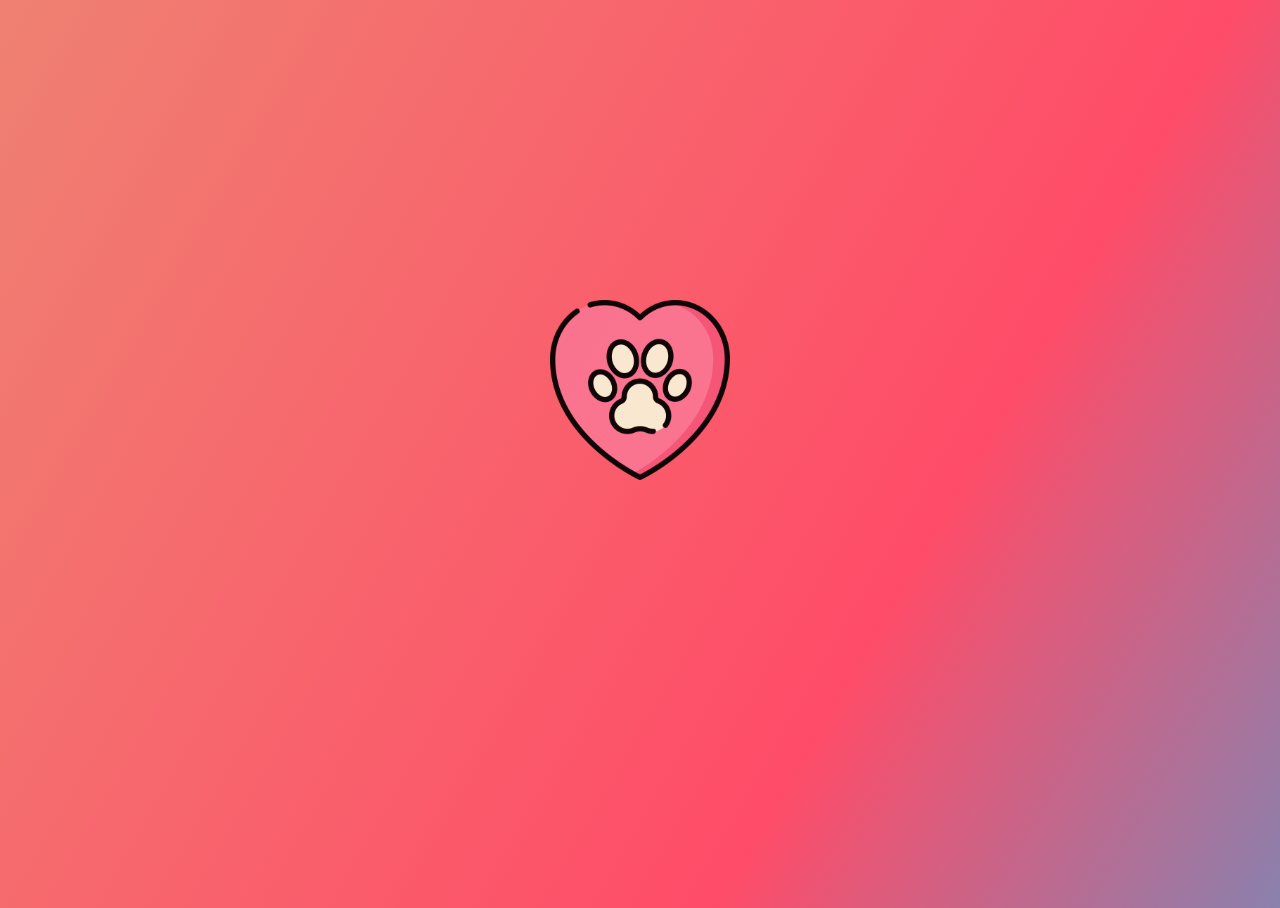
<file: index.html>
<!DOCTYPE html>
<html lang="en">

<head>
    <meta charset="UTF-8">
    <meta name="viewport" content="width=device-width, initial-scale=1.0">
     <meta name="description" content="With over 5 million successful tail-wagging matches, TinDog excels at bringing individual
     canines together for a paw-some online experience. Whether you're seeking a furry friend or
     a lifelong companion, TinDog has endless possibilities.">
    <meta name="keywords" content="Love, dog, date, meeting, tinder">
    <meta name="author" content="Elizaveta Vygovskaia">
    <link href="/assets/img/dog.ico" rel="icon">

    <title>TinDog</title>
    <!-- Google fonts -->
    <link rel="preconnect" href="https://fonts.googleapis.com">
    <link rel="preconnect" href="https://fonts.gstatic.com" crossorigin>
    <link href="https://fonts.googleapis.com/css2?family=Open+Sans&display=swap" rel="stylesheet">

    <!-- Include jQuery -->
    <script src="https://code.jquery.com/jquery-3.6.4.min.js"></script>

    <!-- Bootstrap core CSS-->
    <link href="https://cdn.jsdelivr.net/npm/bootstrap@5.3.2/dist/css/bootstrap.min.css" rel="stylesheet"
        integrity="sha384-T3c6CoIi6uLrA9TneNEoa7RxnatzjcDSCmG1MXxSR1GAsXEV/Dwwykc2MPK8M2HN" crossorigin="anonymous">

    <link href="/assets/css/styles.css" rel="stylesheet">

    <script>
        $(function () {
            // Add 'loading' class to body to apply the gradient background
            $("body").addClass("loading");

            // Fade out preloader and fade in content
            $(".preloader").fadeOut(4000, function () {
                $(".content").fadeIn();

                // Remove 'loading' class when content is fully loaded
                $("body").removeClass("loading");
            });
        });
    </script>

</head>

<body>
    <!-- Preloader -->
    <div class="container-fluid preloader">
        <img src="/assets/img/dog_heart.svg" alt="paw-in-the-heart" class="fade-in" />
    </div>
    <!-- Title -->
    <div class="content">
        <section id="title">
            <nav class="navbar navbar-expand-md bg-transparent mb-4 h6">
                <div class="container-fluid">
                    <img src="/assets/img/dog_heart.svg" alt="paw-in-the-heart" width="30" class="pe-2" />
                    <a class="navbar-brand" href="/index.html">TinDog</a>
                    <button class="navbar-toggler collapsed" type="button" data-bs-toggle="collapse"
                        data-bs-target="#navbarCollapse" aria-controls="navbarCollapse" aria-expanded="false"
                        aria-label="Toggle navigation">
                        <span class="navbar-toggler-icon"></span>
                    </button>
                    <div class="navbar-collapse collapse" id="navbarCollapse">
                        <ul class="navbar-nav me-auto mb-2 mb-md-0">
                            <li class="nav-item dropdown">
                                <a class="nav-link dropdown-toggle" href="#" data-bs-toggle="dropdown"
                                    aria-expanded="false">Products</a>
                                <ul class="dropdown-menu">
                                    <li><a class="dropdown-item" href="/premium-features.html">Premium
                                            Features</a></li>
                                    <li><a class="dropdown-item" href="/tiers.html">Subscription
                                            Tiers</a></li>
                                </ul>
                            </li>
                            <li class="nav-item">
                                <a class="nav-link" aria-current="page" href="/learn.html">Learn</a>
                            </li>
                            <li class="nav-item">
                                <a class="nav-link" href="/safety.html">Safety</a>
                            </li>
                            <li class="nav-item">
                                <a class="nav-link" href="/download.html">Download</a>
                            </li>
                        </ul>
                    </div>
                </div>
            </nav>
            <div class="container col-xxl-8 px-4">
                <div class="row flex-lg-row-reverse align-items-center ">
                    <div class="col-10 col-sm-8 col-lg-6">
                        <img src="/assets/img/iphone.png" class="d-block mx-lg-auto img-fluid"
                            alt="picture of the dog in the phone" loading="lazy">
                    </div>

                    <div class="col-lg-6">
                        <h1 class="fw-bold text-body-emphasis lh-1 mb-3">Meet new and interesting dogs nearby.</h1>
                        <div class="d-grid gap-2 d-md-flex justify-content-md-start">
                            <button type="button" class="btn btn-light btn-lg px-4 me-md-2">
                                <svg xmlns="http://www.w3.org/2000/svg" width="25" height="25" fill="currentColor"
                                    class="bi bi-apple" viewBox="0 0 20 20">
                                    <path
                                        d="M11.182.008C11.148-.03 9.923.023 8.857 1.18c-1.066 1.156-.902 2.482-.878 2.516.024.034 1.52.087 2.475-1.258.955-1.345.762-2.391.728-2.43Zm3.314 11.733c-.048-.096-2.325-1.234-2.113-3.422.212-2.189 1.675-2.789 1.698-2.854.023-.065-.597-.79-1.254-1.157a3.692 3.692 0 0 0-1.563-.434c-.108-.003-.483-.095-1.254.116-.508.139-1.653.589-1.968.607-.316.018-1.256-.522-2.267-.665-.647-.125-1.333.131-1.824.328-.49.196-1.422.754-2.074 2.237-.652 1.482-.311 3.83-.067 4.56.244.729.625 1.924 1.273 2.796.576.984 1.34 1.667 1.659 1.899.319.232 1.219.386 1.843.067.502-.308 1.408-.485 1.766-.472.357.013 1.061.154 1.782.539.571.197 1.111.115 1.652-.105.541-.221 1.324-1.059 2.238-2.758.347-.79.505-1.217.473-1.282Z" />
                                    <path
                                        d="M11.182.008C11.148-.03 9.923.023 8.857 1.18c-1.066 1.156-.902 2.482-.878 2.516.024.034 1.52.087 2.475-1.258.955-1.345.762-2.391.728-2.43Zm3.314 11.733c-.048-.096-2.325-1.234-2.113-3.422.212-2.189 1.675-2.789 1.698-2.854.023-.065-.597-.79-1.254-1.157a3.692 3.692 0 0 0-1.563-.434c-.108-.003-.483-.095-1.254.116-.508.139-1.653.589-1.968.607-.316.018-1.256-.522-2.267-.665-.647-.125-1.333.131-1.824.328-.49.196-1.422.754-2.074 2.237-.652 1.482-.311 3.83-.067 4.56.244.729.625 1.924 1.273 2.796.576.984 1.34 1.667 1.659 1.899.319.232 1.219.386 1.843.067.502-.308 1.408-.485 1.766-.472.357.013 1.061.154 1.782.539.571.197 1.111.115 1.652-.105.541-.221 1.324-1.059 2.238-2.758.347-.79.505-1.217.473-1.282Z" />
                                </svg>
                                Download
                            </button>
                            <button type="button" class="btn btn-outline-light btn-lg px-4">
                                <svg xmlns="http://www.w3.org/2000/svg" width="25" height="25" fill="currentColor"
                                    class="bi bi-google-play" viewBox="0 0 20 20">
                                    <path
                                        d="M14.222 9.374c1.037-.61 1.037-2.137 0-2.748L11.528 5.04 8.32 8l3.207 2.96 2.694-1.586Zm-3.595 2.116L7.583 8.68 1.03 14.73c.201 1.029 1.36 1.61 2.303 1.055l7.294-4.295M1 13.396V2.603L6.846 8zM1.03 1.27l6.553 6.05 3.044-2.81L3.333.215C2.39-.341 1.231.24 1.03 1.27Z" />
                                </svg>
                                Download
                            </button>
                        </div>
                    </div>
                </div>
            </div>
        </section>

        <section id="features">
            <div class="container px-4 py-5" id="hanging-icons">
                <div class="row g-4 py-5 row-cols-1 row-cols-lg-3">
                    <div class="col d-flex align-items-start">
                        <div
                            class="icon-square text-body-emphasis bg-body-secondary d-inline-flex align-items-center justify-content-center fs-4 flex-shrink-0 me-3">
                            <svg xmlns="http://www.w3.org/2000/svg" width="30" height="30" fill="currentColor"
                                class="bi bi-check2-circle" viewBox="0 0 16 16">
                                <path
                                    d="M2.5 8a5.5 5.5 0 0 1 8.25-4.764.5.5 0 0 0 .5-.866A6.5 6.5 0 1 0 14.5 8a.5.5 0 0 0-1 0 5.5 5.5 0 1 1-11 0" />
                                <path
                                    d="M15.354 3.354a.5.5 0 0 0-.708-.708L8 9.293 5.354 6.646a.5.5 0 1 0-.708.708l3 3a.5.5 0 0 0 .708 0l7-7z" />
                            </svg>
                        </div>
                        <div>
                            <h3 class="fs-2 text-body-emphasis">Easy to use.</h3>
                            <p>So easy to use, even your dog could do it.</p>
                        </div>
                    </div>
                    <div class="col d-flex align-items-start">
                        <div
                            class="icon-square text-body-emphasis bg-body-secondary d-inline-flex align-items-center justify-content-center fs-4 flex-shrink-0 me-3">
                            <svg xmlns="http://www.w3.org/2000/svg" width="30" height="30" fill="currentColor"
                                class="bi bi-mortarboard" viewBox="0 0 16 16">
                                <path
                                    d="M8.211 2.047a.5.5 0 0 0-.422 0l-7.5 3.5a.5.5 0 0 0 .025.917l7.5 3a.5.5 0 0 0 .372 0L14 7.14V13a1 1 0 0 0-1 1v2h3v-2a1 1 0 0 0-1-1V6.739l.686-.275a.5.5 0 0 0 .025-.917l-7.5-3.5ZM8 8.46 1.758 5.965 8 3.052l6.242 2.913z" />
                                <path
                                    d="M4.176 9.032a.5.5 0 0 0-.656.327l-.5 1.7a.5.5 0 0 0 .294.605l4.5 1.8a.5.5 0 0 0 .372 0l4.5-1.8a.5.5 0 0 0 .294-.605l-.5-1.7a.5.5 0 0 0-.656-.327L8 10.466zm-.068 1.873.22-.748 3.496 1.311a.5.5 0 0 0 .352 0l3.496-1.311.22.748L8 12.46l-3.892-1.556Z" />
                            </svg>
                        </div>
                        <div>
                            <h3 class="fs-2 text-body-emphasis">Elite Clientele.</h3>
                            <p>We have all the dogs, the greatest dogs.</p>
                        </div>
                    </div>
                    <div class="col d-flex align-items-start">
                        <div
                            class="icon-square text-body-emphasis bg-body-secondary d-inline-flex align-items-center justify-content-center fs-4 flex-shrink-0 me-3">
                            <svg xmlns="http://www.w3.org/2000/svg" width="30" height="30" fill="currentColor"
                                class="bi bi-arrow-through-heart" viewBox="0 0 16 16">
                                <path fill-rule="evenodd"
                                    d="M2.854 15.854A.5.5 0 0 1 2 15.5V14H.5a.5.5 0 0 1-.354-.854l1.5-1.5A.5.5 0 0 1 2 11.5h1.793l.53-.53c-.771-.802-1.328-1.58-1.704-2.32-.798-1.575-.775-2.996-.213-4.092C3.426 2.565 6.18 1.809 8 3.233c1.25-.98 2.944-.928 4.212-.152L13.292 2 12.147.854A.5.5 0 0 1 12.5 0h3a.5.5 0 0 1 .5.5v3a.5.5 0 0 1-.854.354L14 2.707l-1.006 1.006c.236.248.44.531.6.845.562 1.096.585 2.517-.213 4.092-.793 1.563-2.395 3.288-5.105 5.08L8 13.912l-.276-.182a21.86 21.86 0 0 1-2.685-2.062l-.539.54V14a.5.5 0 0 1-.146.354zm2.893-4.894A20.419 20.419 0 0 0 8 12.71c2.456-1.666 3.827-3.207 4.489-4.512.679-1.34.607-2.42.215-3.185-.817-1.595-3.087-2.054-4.346-.761L8 4.62l-.358-.368c-1.259-1.293-3.53-.834-4.346.761-.392.766-.464 1.845.215 3.185.323.636.815 1.33 1.519 2.065l1.866-1.867a.5.5 0 1 1 .708.708z" />
                            </svg>
                        </div>
                        <div>
                            <h3 class="fs-2 text-body-emphasis">Guaranteed to work.</h3>
                            <p>Find the love of your dog's life or we'll give you your money back.</p>
                        </div>
                    </div>
                </div>
            </div>
        </section>
        <!-- Testimonial -->
        <section id="testimonial">
            <div class="my-5">
                <div class="p-5 text-center bg-body-tertiary">
                    <div class="container py-5">
                        <h2 class="text-body-emphasis">"I no longer have to sniff other dogs for love. I've found the
                            hottest Corgi on TinDog. Woof."
                        </h2>
                        <img src="/assets/img/dog-img.jpg" alt="dog-image" height="150px" class="rounded-circle py-4">
                        <p class="col-lg-8 mx-auto lead">Pebbles, New York</p>
                    </div>
                    <div class="container">
                        <div class="row">
                            <div class="col-lg-3 col-sm-12">
                                <img src="/assets/img/techcrunch.png" alt="techcrunch" height="30">
                            </div>
                            <div class="col-lg-3 col-sm-12">
                                <img src="/assets/img/mashable.png" alt="mashable" height="30">
                            </div>
                            <div class="col-lg-3 col-sm-12">
                                <img src="/assets/img/bizinsider.png" alt="bizinsider" height="30">
                            </div>
                            <div class="col-lg-3 col-sm-12">
                                <img src="/assets/img/tnw.png" alt="tnw" height="30">
                            </div>
                        </div>
                    </div>
                </div>
            </div>
        </section>
        <!-- Pricing -->
        <section id="pricing">
            <div class="container">
                <div class="pricing-header p-3 pb-md-4 mx-auto text-center">
                    <h2 class="display-4 fw-normal text-body-emphasis">A Plan for Every Dog's Needs</h2>
                    <p class="fs-5 text-body-secondary"> Simple and affordable price plans for you and your dog.</p>
                </div>
                <div class="row row-cols-1 row-cols-md-3 mb-3 text-center">
                    <div class="col">
                        <div class="card mb-4 rounded-3 shadow-sm">
                            <div class="card-header py-3">
                                <h4 class="my-0 fw-normal">Chihuahua</h4>
                            </div>
                            <div class="card-body">
                                <h1 class="card-title pricing-card-title">$0<small
                                        class="text-body-secondary fw-light">/mo</small></h1>
                                <ul class="list-unstyled mt-3 mb-4">
                                    <li>5 Matches Per Day</li>
                                    <li>10 Messages Per Day</li>
                                    <li>Unlimited App Usage</li>
                                </ul>
                            </div>
                        </div>
                    </div>
                    <div class="col">
                        <div class="card mb-4 rounded-3 shadow-sm">
                            <div class="card-header py-3 bg-secondary text-light">
                                <h4 class="my-0 fw-normal">Labrador</h4>
                            </div>
                            <div class="card-body">
                                <h1 class="card-title pricing-card-title">$15<small
                                        class="text-body-secondary fw-light">/mo</small></h1>
                                <ul class="list-unstyled mt-3 mb-4">
                                    <li>Unlimited Matches</li>
                                    <li>Unlimited Messages</li>
                                    <li>Unlimited App Usage</li>
                                </ul>
                            </div>
                        </div>
                    </div>
                    <div class="col">
                        <div class="card mb-4 rounded-3 shadow-sm border-dark">
                            <div class="card-header py-3 text-bg-dark border-dark">
                                <h4 class="my-0 fw-normal">Mastiff</h4>
                            </div>
                            <div class="card-body">
                                <h1 class="card-title pricing-card-title">$29<small
                                        class="text-body-secondary fw-light">/mo</small></h1>
                                <ul class="list-unstyled mt-3 mb-4">
                                    <li>Priority Listing</li>
                                    <li>Unlimited Matches & Messages</li>
                                    <li>Unlimited App Usage</li>
                                </ul>
                            </div>
                        </div>
                    </div>
                </div>
            </div>
        </section>
        <!-- Footer -->
        <section id="footer">
            <div class="container">
                <footer class="row row-cols-1 row-cols-sm-2 row-cols-md-5 py-5 my-5 border-top">
                    <div class="col mb-3">
                        <p class="text-body-secondary">© TinDog, 2023</p>
                    </div>

                    <div class="col mb-3">

                    </div>

                    <div class="col mb-3">
                        <h5>Products</h5>
                        <ul class="nav flex-column">
                            <li class="nav-item mb-2"><a href="/premium-features.html"
                                    class="nav-link p-0 text-body-secondary">Premium
                                    Features</a></li>
                            <li class="nav-item mb-2"><a href="/tiers.html"
                                    class="nav-link p-0 text-body-secondary">Subscription
                                    Tiers</a></li>
                        </ul>
                    </div>
                    <div class="col mb-3">
                        <ul class="nav flex-column">
                            <li class="nav-item mb-2"><a href="/index.html"
                                    class="nav-link p-0 text-body-secondary">Home</a></li>
                            <li class="nav-item mb-2"><a href="/learn.html"
                                    class="nav-link p-0 text-body-secondary">Learn</a>
                            </li>
                            <li class="nav-item mb-2"><a href="/safety.html"
                                    class="nav-link p-0 text-body-secondary">Safety</a>
                            </li>
                            <li class="nav-item mb-2"><a href="/download.html"
                                    class="nav-link p-0 text-body-secondary">Download</a>
                            </li>
                        </ul>
                    </div>
                </footer>
            </div>
        </section>
    </div>


    <!-- Bootstrap core JavaScript -->
    <script src="https://cdn.jsdelivr.net/npm/bootstrap@5.3.2/dist/js/bootstrap.bundle.min.js"
        integrity="sha384-C6RzsynM9kWDrMNeT87bh95OGNyZPhcTNXj1NW7RuBCsyN/o0jlpcV8Qyq46cDfL"
        crossorigin="anonymous"></script>
</body>

</html>
</file>
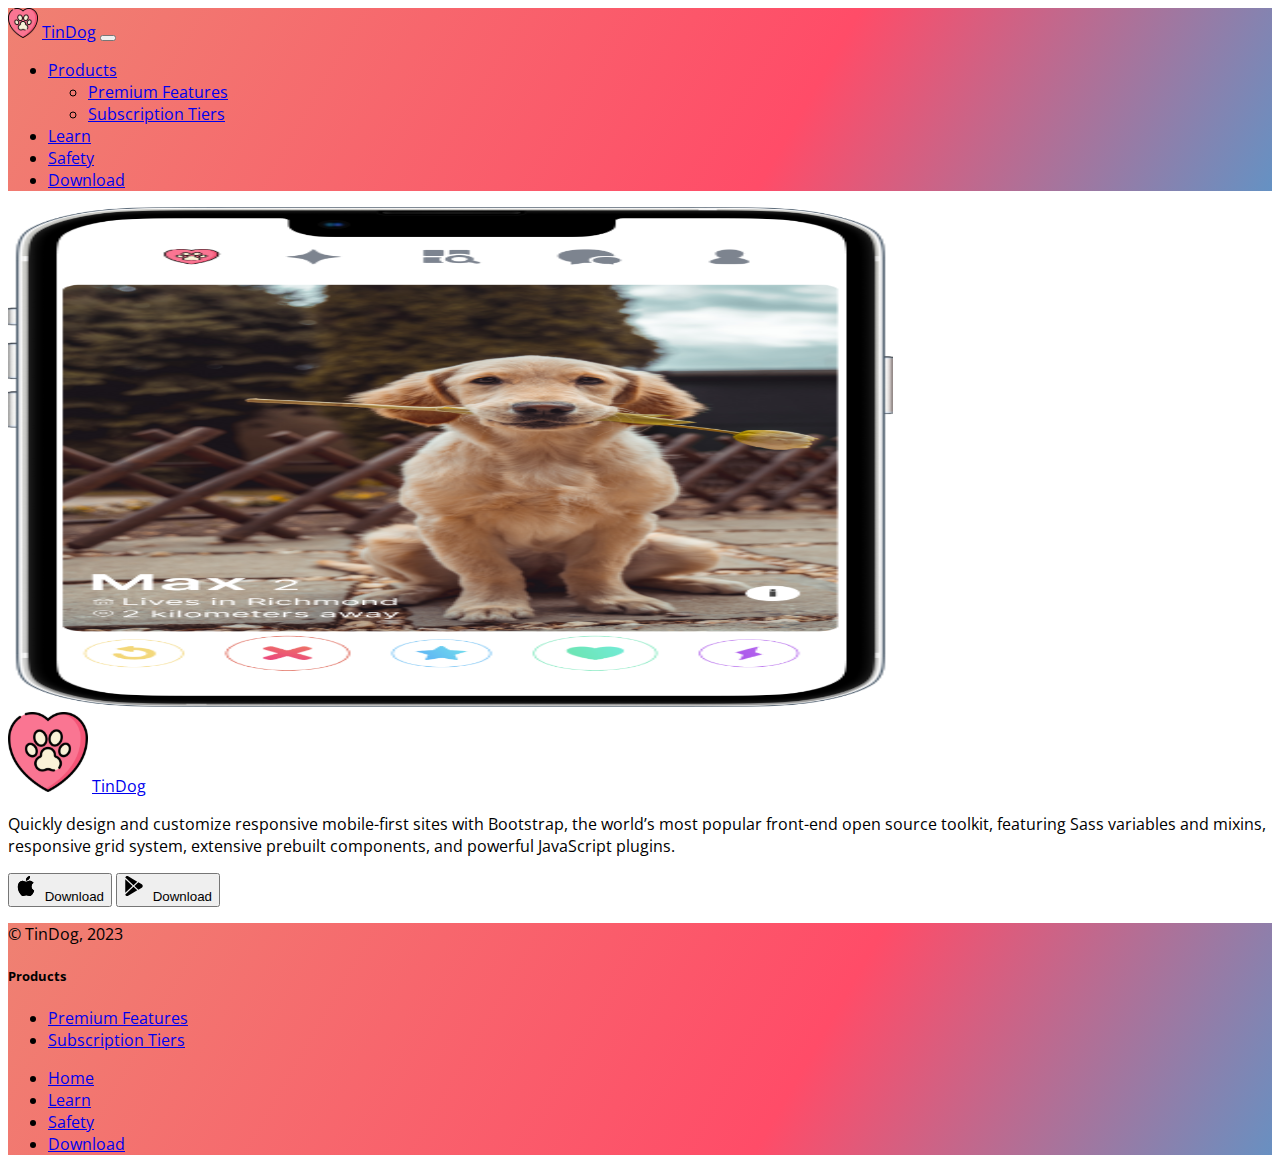
<file: download.html>
<!DOCTYPE html>
<html lang="en">

<head>
    <meta charset="UTF-8">
    <meta name="viewport" content="width=device-width, initial-scale=1.0">
    <meta name="description" content="Tinder for dogs">
    <meta name="keywords" content="Love, dog, date, meeting, tinder">
    <meta name="author" content="Elizaveta Vygovskaia">
    <link href="/assets/img/dog.ico" rel="icon">

    <title>TinDog</title>
    <!-- Google fonts -->
    <link rel="preconnect" href="https://fonts.googleapis.com">
    <link rel="preconnect" href="https://fonts.gstatic.com" crossorigin>
    <link href="https://fonts.googleapis.com/css2?family=Open+Sans&display=swap" rel="stylesheet">

    <!-- Bootstrap core CSS-->
    <link href="https://cdn.jsdelivr.net/npm/bootstrap@5.3.2/dist/css/bootstrap.min.css" rel="stylesheet"
        integrity="sha384-T3c6CoIi6uLrA9TneNEoa7RxnatzjcDSCmG1MXxSR1GAsXEV/Dwwykc2MPK8M2HN" crossorigin="anonymous">

    <link href="/assets/css/styles.css" rel="stylesheet">

</head>

<body>
    <!-- Title -->
    <section id="title">
        <nav class="navbar navbar-expand-md bg-transparent mb-4 h6">
            <div class="container-fluid">
                <img src="/assets/img/dog_heart.svg" alt="paw-in-the-heart" width="30" class="pe-2" />
                <a class="navbar-brand" href="/index.html">TinDog</a>
                <button class="navbar-toggler collapsed" type="button" data-bs-toggle="collapse"
                    data-bs-target="#navbarCollapse" aria-controls="navbarCollapse" aria-expanded="false"
                    aria-label="Toggle navigation">
                    <span class="navbar-toggler-icon"></span>
                </button>
                <div class="navbar-collapse collapse" id="navbarCollapse">
                    <ul class="navbar-nav me-auto mb-2 mb-md-0">
                        <li class="nav-item dropdown">
                            <a class="nav-link dropdown-toggle" href="#" data-bs-toggle="dropdown"
                                aria-expanded="false">Products</a>
                            <ul class="dropdown-menu">
                                <li><a class="dropdown-item" href="/premium-features.html">Premium
                                        Features</a></li>
                                <li><a class="dropdown-item" href="/tiers.html">Subscription
                                        Tiers</a></li>
                            </ul>
                        </li>
                        <li class="nav-item">
                            <a class="nav-link" aria-current="page" href="/learn.html">Learn</a>
                        </li>
                        <li class="nav-item">
                            <a class="nav-link" href="/safety.html">Safety</a>
                        </li>
                        <li class="nav-item">
                            <a class="nav-link" href="/download.html">Download</a>
                        </li>
                    </ul>
                </div>
            </div>
        </nav>
    </section>

    <section id="safety">
        <div class="container col-xxl-8 px-4 py-5">
            <div class="row flex-lg-row-reverse align-items-center g-5 py-5">
                <div class="col-10 col-sm-8 col-lg-6">
                    <img src="/assets/img/dog-richmond.png" class="d-block img-fluid" width="70%" alt="dog tindog"
                        width="700" height="500" loading="lazy">
                </div>
                <div class="col-lg-6">
                    <div>
                        <img src="/assets/img/dog_heart.svg" alt="paw-in-the-heart" width="80" class="pe-2" />
                        <a class="fs-1 text-decoration-none text-dark" href="/index.html">TinDog</a>
                        <p class="lead  my-4">Quickly design and customize responsive mobile-first sites with Bootstrap,
                            the world’s most popular front-end open source toolkit, featuring Sass variables and mixins,
                            responsive grid system, extensive prebuilt components, and powerful JavaScript plugins.</p>
                    </div>
                    <button type="button" class="btn btn-dark btn-lg px-4 me-md-2">
                        <svg xmlns="http://www.w3.org/2000/svg" width="25" height="25" fill="currentColor"
                            class="bi bi-apple" viewBox="0 0 20 20">
                            <path
                                d="M11.182.008C11.148-.03 9.923.023 8.857 1.18c-1.066 1.156-.902 2.482-.878 2.516.024.034 1.52.087 2.475-1.258.955-1.345.762-2.391.728-2.43Zm3.314 11.733c-.048-.096-2.325-1.234-2.113-3.422.212-2.189 1.675-2.789 1.698-2.854.023-.065-.597-.79-1.254-1.157a3.692 3.692 0 0 0-1.563-.434c-.108-.003-.483-.095-1.254.116-.508.139-1.653.589-1.968.607-.316.018-1.256-.522-2.267-.665-.647-.125-1.333.131-1.824.328-.49.196-1.422.754-2.074 2.237-.652 1.482-.311 3.83-.067 4.56.244.729.625 1.924 1.273 2.796.576.984 1.34 1.667 1.659 1.899.319.232 1.219.386 1.843.067.502-.308 1.408-.485 1.766-.472.357.013 1.061.154 1.782.539.571.197 1.111.115 1.652-.105.541-.221 1.324-1.059 2.238-2.758.347-.79.505-1.217.473-1.282Z" />
                            <path
                                d="M11.182.008C11.148-.03 9.923.023 8.857 1.18c-1.066 1.156-.902 2.482-.878 2.516.024.034 1.52.087 2.475-1.258.955-1.345.762-2.391.728-2.43Zm3.314 11.733c-.048-.096-2.325-1.234-2.113-3.422.212-2.189 1.675-2.789 1.698-2.854.023-.065-.597-.79-1.254-1.157a3.692 3.692 0 0 0-1.563-.434c-.108-.003-.483-.095-1.254.116-.508.139-1.653.589-1.968.607-.316.018-1.256-.522-2.267-.665-.647-.125-1.333.131-1.824.328-.49.196-1.422.754-2.074 2.237-.652 1.482-.311 3.83-.067 4.56.244.729.625 1.924 1.273 2.796.576.984 1.34 1.667 1.659 1.899.319.232 1.219.386 1.843.067.502-.308 1.408-.485 1.766-.472.357.013 1.061.154 1.782.539.571.197 1.111.115 1.652-.105.541-.221 1.324-1.059 2.238-2.758.347-.79.505-1.217.473-1.282Z" />
                        </svg>
                        Download
                    </button>
                    <button type="button" class="btn btn-outline-dark btn-lg px-4">
                        <svg xmlns="http://www.w3.org/2000/svg" width="25" height="25" fill="currentColor"
                            class="bi bi-google-play" viewBox="0 0 20 20">
                            <path
                                d="M14.222 9.374c1.037-.61 1.037-2.137 0-2.748L11.528 5.04 8.32 8l3.207 2.96 2.694-1.586Zm-3.595 2.116L7.583 8.68 1.03 14.73c.201 1.029 1.36 1.61 2.303 1.055l7.294-4.295M1 13.396V2.603L6.846 8zM1.03 1.27l6.553 6.05 3.044-2.81L3.333.215C2.39-.341 1.231.24 1.03 1.27Z" />
                        </svg>
                        Download
                    </button>
                </div>
            </div>
        </div>
    </section>
    <!-- Footer -->
    <section id="footer">
        <div class="container">
            <footer class="row row-cols-1 row-cols-sm-2 row-cols-md-5 py-5 my-5 border-top">
                <div class="col mb-3">
                    <p class="text-body-secondary">© TinDog, 2023</p>
                </div>

                <div class="col mb-3">

                </div>

                <div class="col mb-3">
                    <h5>Products</h5>
                    <ul class="nav flex-column">
                        <li class="nav-item mb-2"><a href="/premium-features.html"
                                class="nav-link p-0 text-body-secondary">Premium
                                Features</a></li>
                        <li class="nav-item mb-2"><a href="/tiers.html"
                                class="nav-link p-0 text-body-secondary">Subscription
                                Tiers</a></li>
                    </ul>
                </div>
                <div class="col mb-3">
                    <ul class="nav flex-column">
                        <li class="nav-item mb-2"><a href="/index.html"
                                class="nav-link p-0 text-body-secondary">Home</a></li>
                        <li class="nav-item mb-2"><a href="/learn.html"
                                class="nav-link p-0 text-body-secondary">Learn</a>
                        </li>
                        <li class="nav-item mb-2"><a href="/safety.html"
                                class="nav-link p-0 text-body-secondary">Safety</a>
                        </li>
                        <li class="nav-item mb-2"><a href="/download.html"
                                class="nav-link p-0 text-body-secondary">Download</a>
                        </li>
                    </ul>
                </div>
            </footer>
        </div>
    </section>

    <!-- Bootstrap core JavaScript -->
    <script src="https://cdn.jsdelivr.net/npm/bootstrap@5.3.2/dist/js/bootstrap.bundle.min.js"
        integrity="sha384-C6RzsynM9kWDrMNeT87bh95OGNyZPhcTNXj1NW7RuBCsyN/o0jlpcV8Qyq46cDfL"
        crossorigin="anonymous"></script>
</body>

</html>
</file>
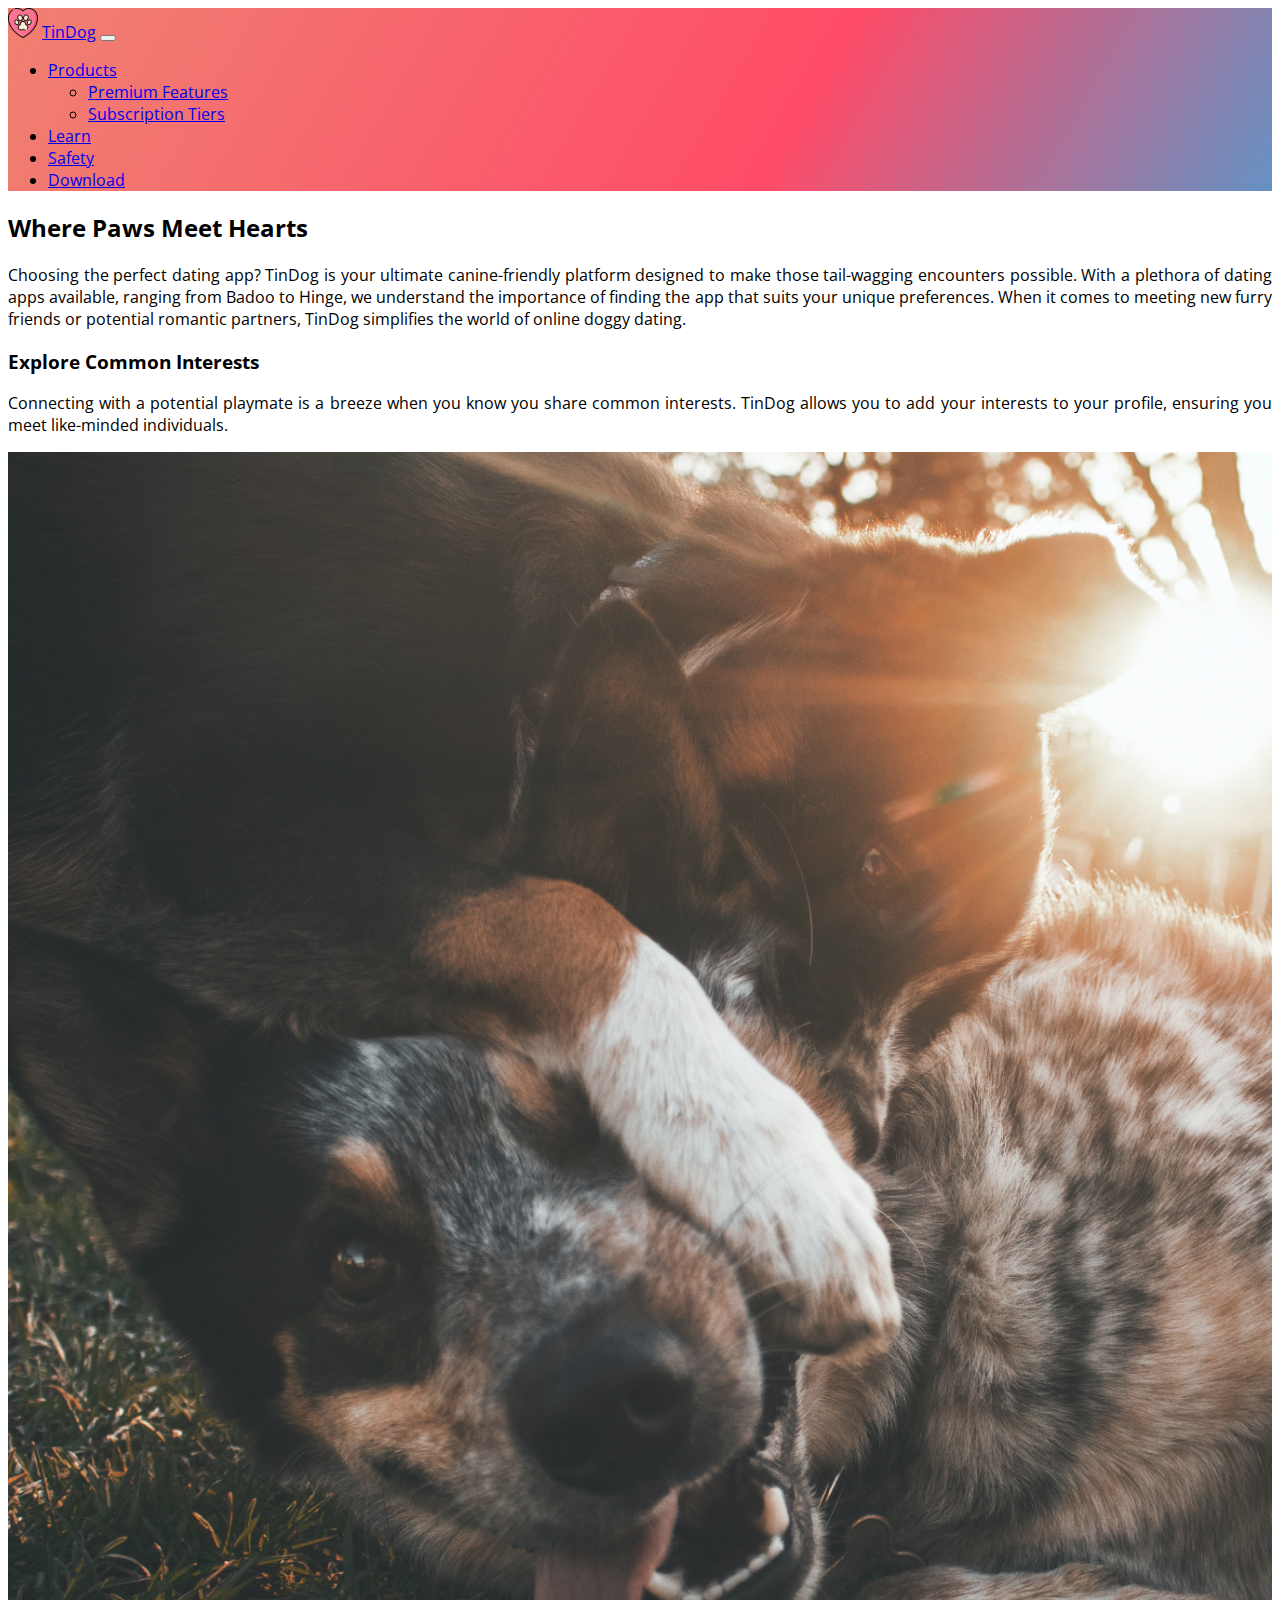
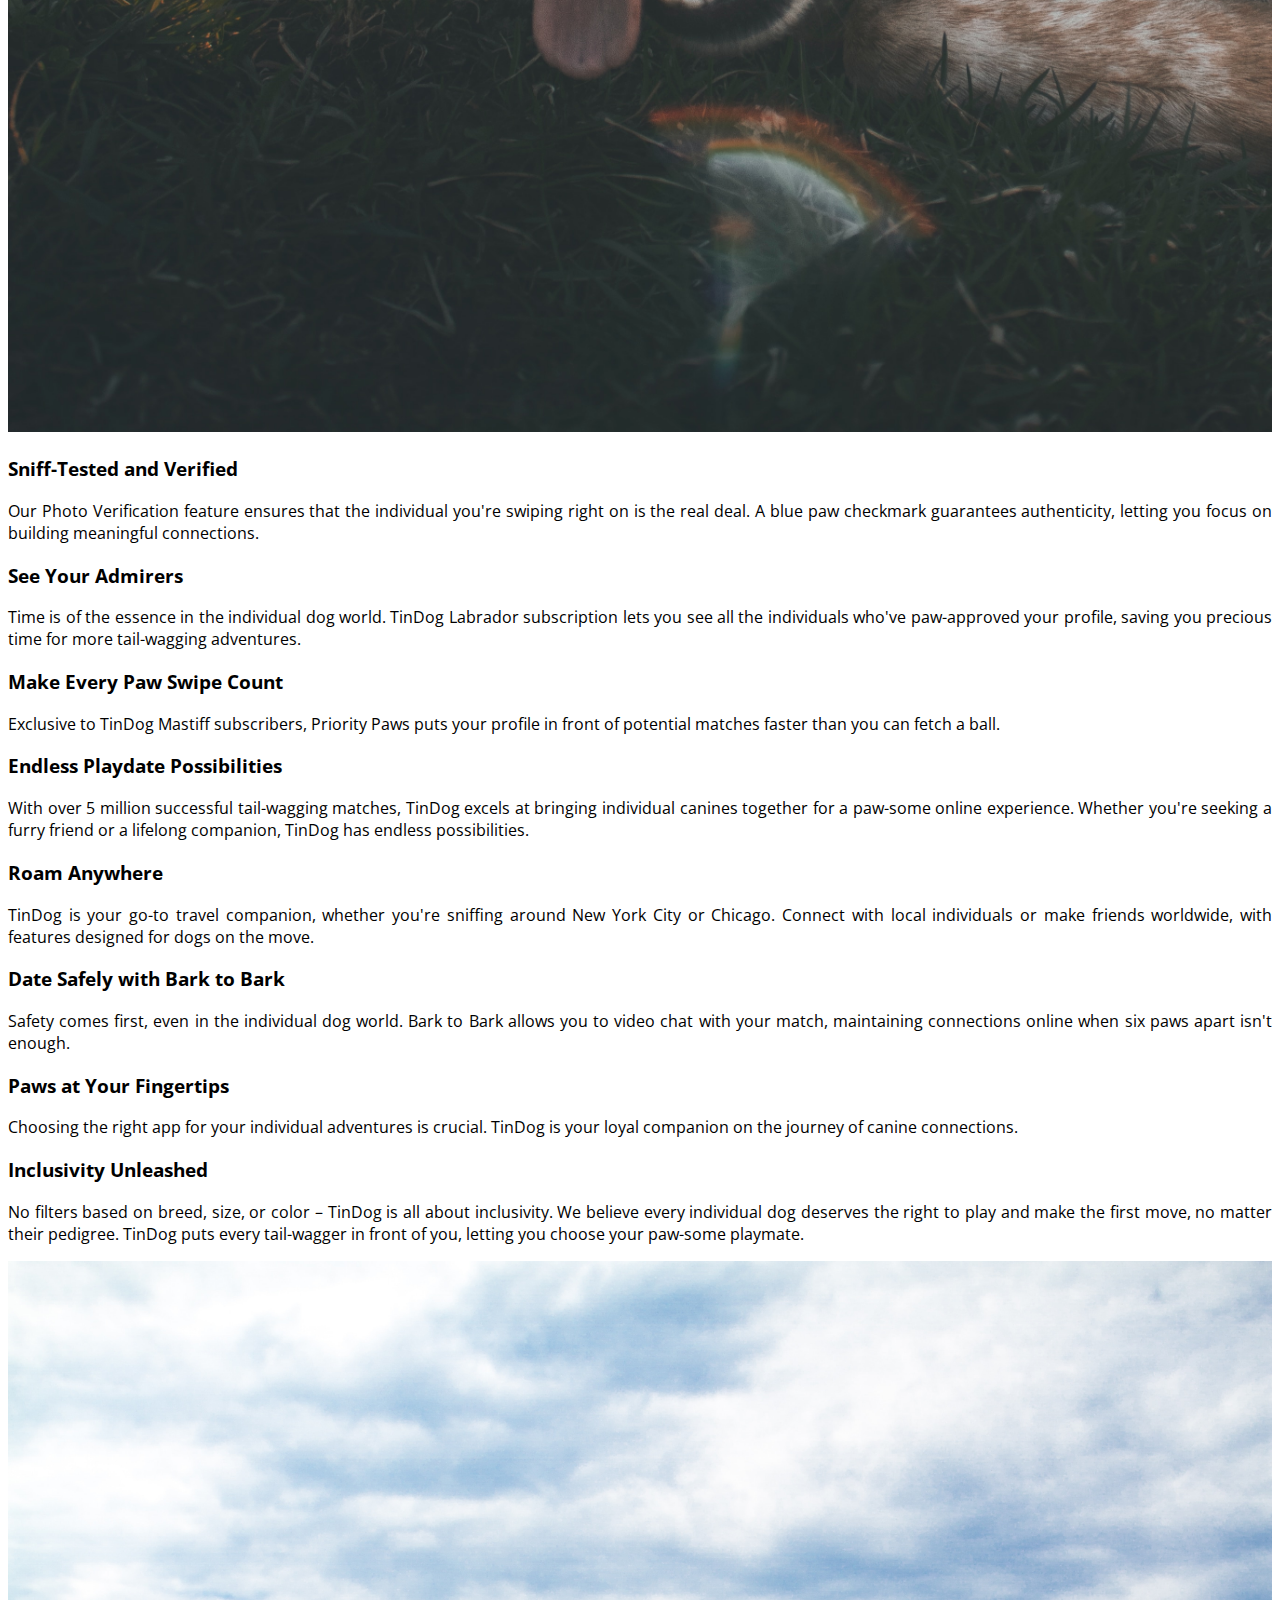
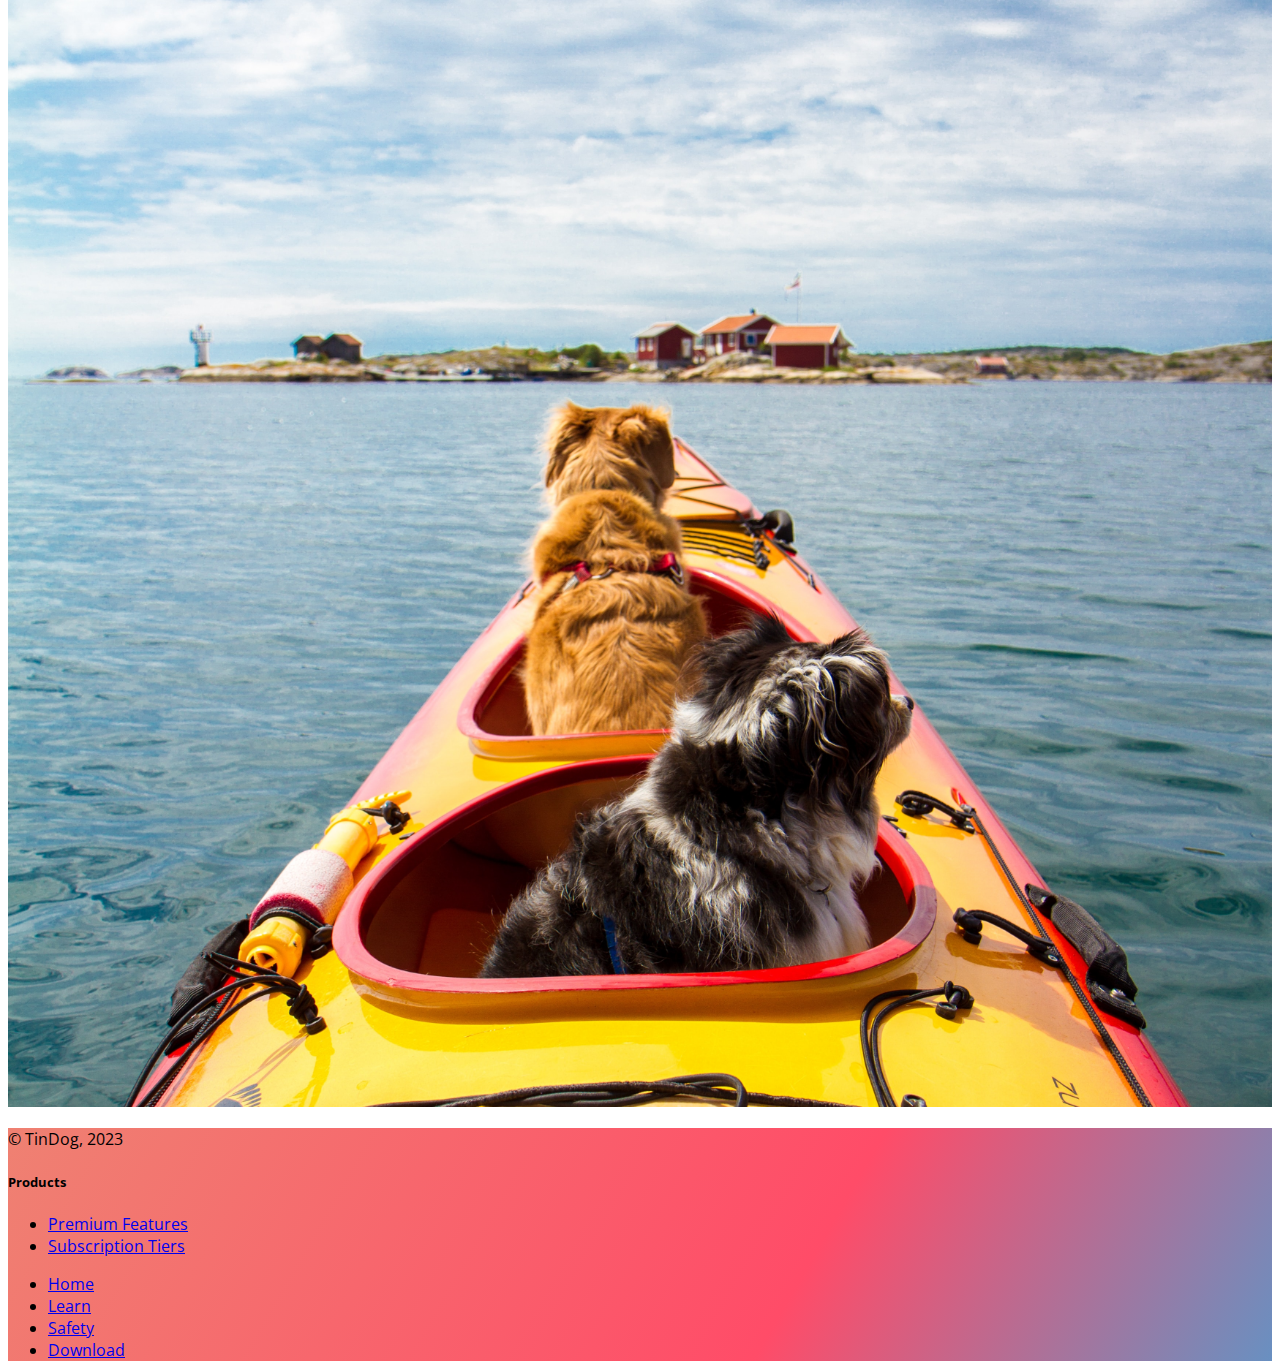
<file: learn.html>
<!DOCTYPE html>
<html lang="en">

<head>
    <meta charset="UTF-8">
    <meta name="viewport" content="width=device-width, initial-scale=1.0">
    <meta name="description" content="Tinder for dogs">
    <meta name="keywords" content="Love, dog, date, meeting, tinder">
    <meta name="author" content="Elizaveta Vygovskaia">
    <link href="/assets/img/dog.ico" rel="icon">

    <title>TinDog</title>
    <!-- Google fonts -->
    <link rel="preconnect" href="https://fonts.googleapis.com">
    <link rel="preconnect" href="https://fonts.gstatic.com" crossorigin>
    <link href="https://fonts.googleapis.com/css2?family=Open+Sans&display=swap" rel="stylesheet">

    <!-- Bootstrap core CSS-->
    <link href="https://cdn.jsdelivr.net/npm/bootstrap@5.3.2/dist/css/bootstrap.min.css" rel="stylesheet"
        integrity="sha384-T3c6CoIi6uLrA9TneNEoa7RxnatzjcDSCmG1MXxSR1GAsXEV/Dwwykc2MPK8M2HN" crossorigin="anonymous">

    <link href="/assets/css/styles.css" rel="stylesheet">

</head>

<body>
    <!-- Title -->
    <section id="title">
        <nav class="navbar navbar-expand-md bg-transparent mb-4 h6">
            <div class="container-fluid">
                <img src="/assets/img/dog_heart.svg" alt="paw-in-the-heart" width="30" class="pe-2" />
                <a class="navbar-brand" href="/index.html">TinDog</a>
                <button class="navbar-toggler collapsed" type="button" data-bs-toggle="collapse"
                    data-bs-target="#navbarCollapse" aria-controls="navbarCollapse" aria-expanded="false"
                    aria-label="Toggle navigation">
                    <span class="navbar-toggler-icon"></span>
                </button>
                <div class="navbar-collapse collapse" id="navbarCollapse">
                    <ul class="navbar-nav me-auto mb-2 mb-md-0">
                        <li class="nav-item dropdown">
                            <a class="nav-link dropdown-toggle" href="#" data-bs-toggle="dropdown"
                                aria-expanded="false">Products</a>
                            <ul class="dropdown-menu">
                                <li><a class="dropdown-item" href="/premium-features.html">Premium
                                        Features</a></li>
                                <li><a class="dropdown-item" href="/tiers.html">Subscription
                                        Tiers</a></li>
                            </ul>
                        </li>
                        <li class="nav-item">
                            <a class="nav-link" aria-current="page" href="/learn.html">Learn</a>
                        </li>
                        <li class="nav-item">
                            <a class="nav-link" href="/safety.html">Safety</a>
                        </li>
                        <li class="nav-item">
                            <a class="nav-link" href="/download.html">Download</a>
                        </li>
                    </ul>
                </div>
            </div>
        </nav>
    </section>

    <section id="learn">
        <div class="px-4 pt-5 my-5  text-center">
            <h2 class=" fw-bold text-body-emphasis ">Where Paws Meet Hearts</h2>
            <div class="col-lg-6 mx-auto">
                <p class="lead mb-4 txt-learn">Choosing the perfect dating app? TinDog is your ultimate canine-friendly
                    platform designed to make those tail-wagging encounters possible. With a plethora of dating apps
                    available, ranging from Badoo to Hinge, we understand the importance of finding the app that suits
                    your unique preferences. When it comes to meeting new furry friends or potential romantic partners,
                    TinDog simplifies the world of online doggy dating.</p>
            </div>
        </div>
        <div class="p-5 text-center bg-body-tertiary">
            <div class="container py-5">
                <div class="row">
                    <div class="col-5 txt-learn me-5 ms-4">
                        <h3>Explore Common Interests</h3>
                        <p>Connecting with a potential playmate is a breeze when you know you share common interests.
                            TinDog allows you to add your interests to your profile, ensuring you meet like-minded
                            individuals.</p>
                        <img src="/assets/img/dogs-playing.jpg" alt="dogs playing" width="100%" class="py-4" />
                        <h3 class="mt-5"> Sniff-Tested and Verified</h3>
                        <p>Our Photo Verification feature ensures that the individual you're swiping right on is the
                            real deal. A blue paw checkmark guarantees authenticity, letting you focus on building
                            meaningful connections.</p>
                        <h3 class="mt-5">See Your Admirers</h3>
                        <p>Time is of the essence in the individual dog world. TinDog Labrador subscription lets you see
                            all the individuals who've paw-approved your profile, saving you precious time for more
                            tail-wagging adventures.</p>
                        <h3 class="mt-5">Make Every Paw Swipe Count</h3>
                        <p>Exclusive to TinDog Mastiff subscribers, Priority Paws puts your profile in front of
                            potential matches faster than you can fetch a ball.</p>
                        <h3 class="mt-5">Endless Playdate Possibilities</h3>
                         <p>With over 5 million successful tail-wagging matches, TinDog excels at bringing individual
                            canines together for a paw-some online experience. Whether you're seeking a furry friend or
                            a lifelong companion, TinDog has endless possibilities.</p>
                    </div>
                    <div class="col-5 txt-learn ms-5">
                        <h3>Roam Anywhere</h3>
                        <p>TinDog is your go-to travel companion, whether you're sniffing around New York City or
                            Chicago. Connect with local individuals or make friends worldwide, with features designed
                            for dogs on the move.</p>
                        <h3 class="mt-5">Date Safely with Bark to Bark</h3>
                        <p>Safety comes first, even in the individual dog world. Bark to Bark allows you to video chat
                            with your match, maintaining connections online when six paws apart isn't enough.</p>
                        <h3 class="mt-5">Paws at Your Fingertips</h3>
                        <p>Choosing the right app for your individual adventures is crucial. TinDog is your loyal
                            companion on the journey of canine connections.</p>
                        <h3 class="mt-5">Inclusivity Unleashed</h3>
                        <p>No filters based on breed, size, or color – TinDog is all about inclusivity. We believe every
                            individual dog deserves the right to play and make the first move, no matter their pedigree.
                            TinDog puts every tail-wagger in front of you, letting you choose your paw-some playmate.
                        </p>
                        <img src="/assets/img/dogs-outdoors.jpg" alt="dogs playing" width="100%" class="py-4" />
                    </div>
                </div>
            </div>
        </div>

    </section>
    <!-- Footer -->
    <section id="footer">
        <div class="container">
            <footer class="row row-cols-1 row-cols-sm-2 row-cols-md-5 py-5 my-5 border-top">
                <div class="col mb-3">
                    <p class="text-body-secondary">© TinDog, 2023</p>
                </div>

                <div class="col mb-3">

                </div>

                <div class="col mb-3">
                    <h5>Products</h5>
                    <ul class="nav flex-column">
                        <li class="nav-item mb-2"><a href="/premium-features.html"
                                class="nav-link p-0 text-body-secondary">Premium
                                Features</a></li>
                        <li class="nav-item mb-2"><a href="/tiers.html"
                                class="nav-link p-0 text-body-secondary">Subscription
                                Tiers</a></li>
                    </ul>
                </div>
                <div class="col mb-3">
                    <ul class="nav flex-column">
                        <li class="nav-item mb-2"><a href="/index.html"
                                class="nav-link p-0 text-body-secondary">Home</a></li>
                        <li class="nav-item mb-2"><a href="/learn.html"
                                class="nav-link p-0 text-body-secondary">Learn</a>
                        </li>
                        <li class="nav-item mb-2"><a href="/safety.html"
                                class="nav-link p-0 text-body-secondary">Safety</a>
                        </li>
                        <li class="nav-item mb-2"><a href="/download.html"
                                class="nav-link p-0 text-body-secondary">Download</a>
                        </li>
                    </ul>
                </div>
            </footer>
        </div>
    </section>

    <!-- Bootstrap core JavaScript -->
    <script src="https://cdn.jsdelivr.net/npm/bootstrap@5.3.2/dist/js/bootstrap.bundle.min.js"
        integrity="sha384-C6RzsynM9kWDrMNeT87bh95OGNyZPhcTNXj1NW7RuBCsyN/o0jlpcV8Qyq46cDfL"
        crossorigin="anonymous"></script>
</body>

</html>
</file>
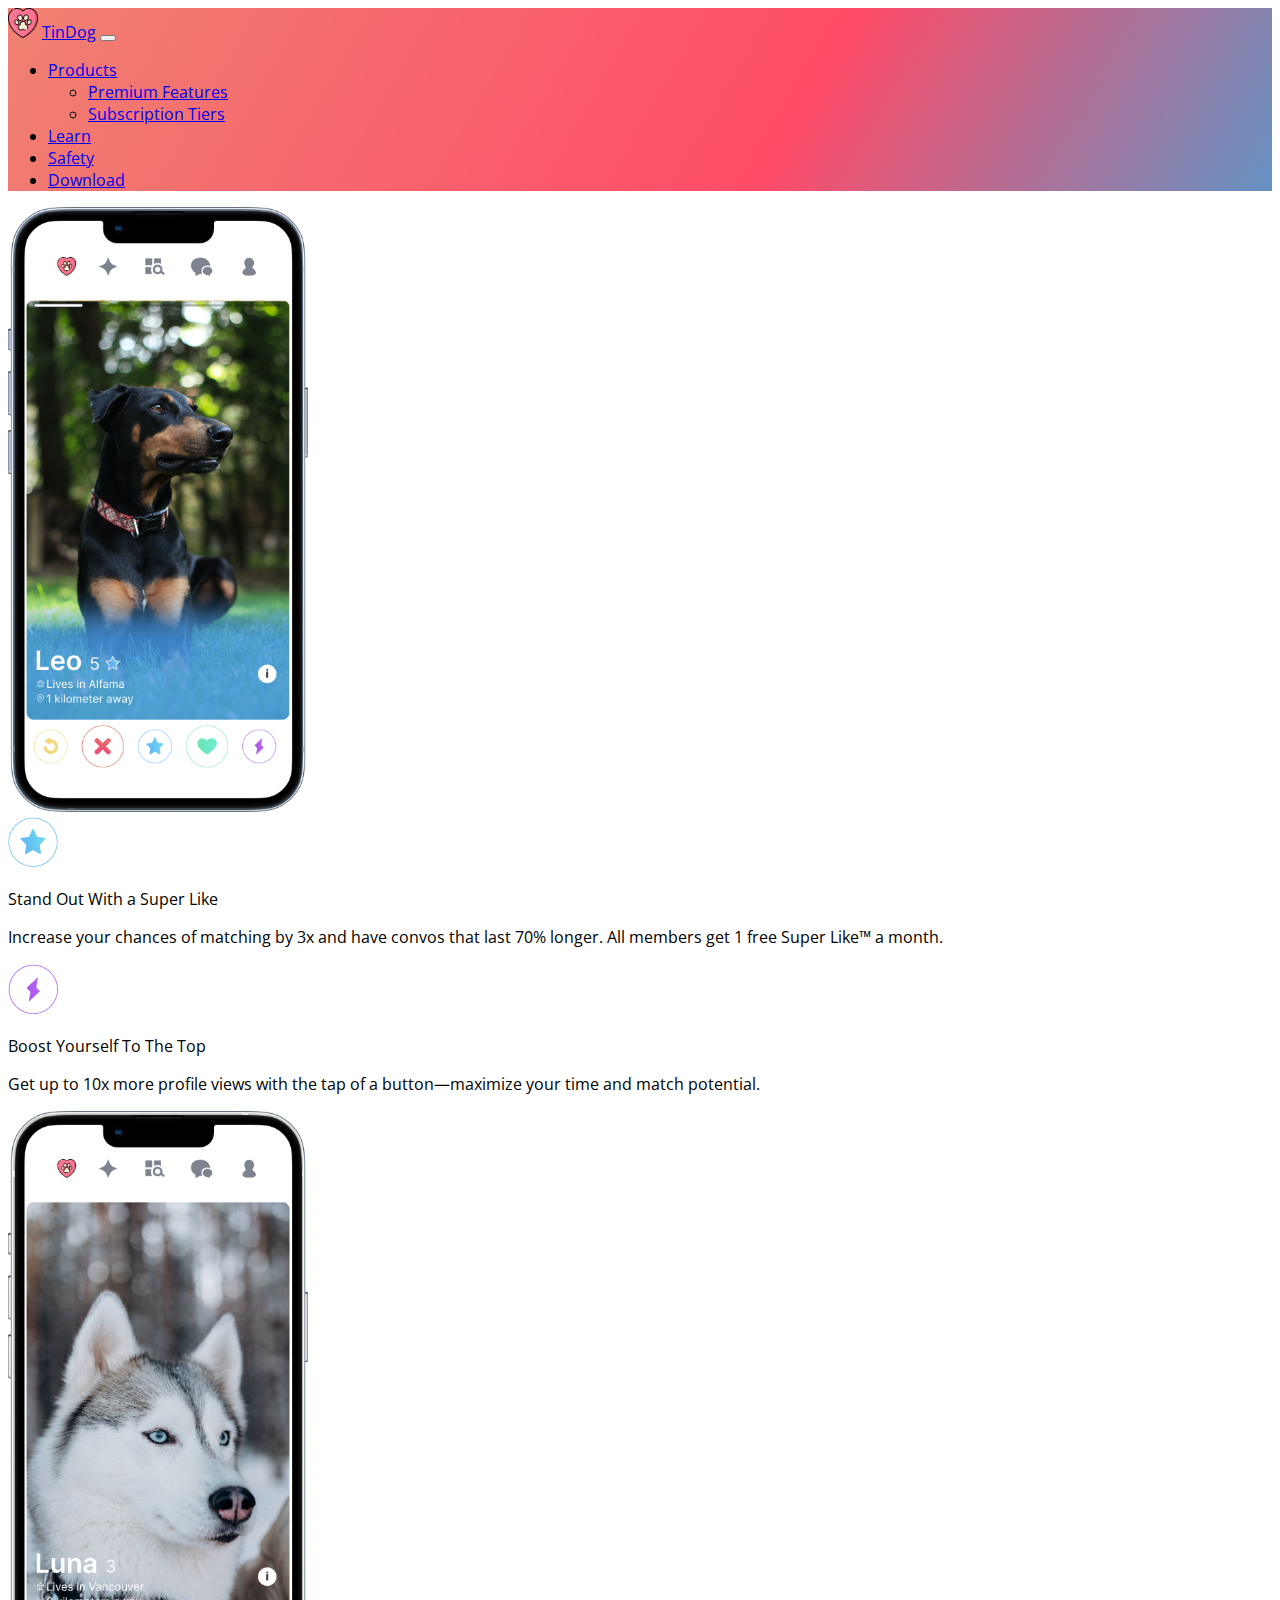
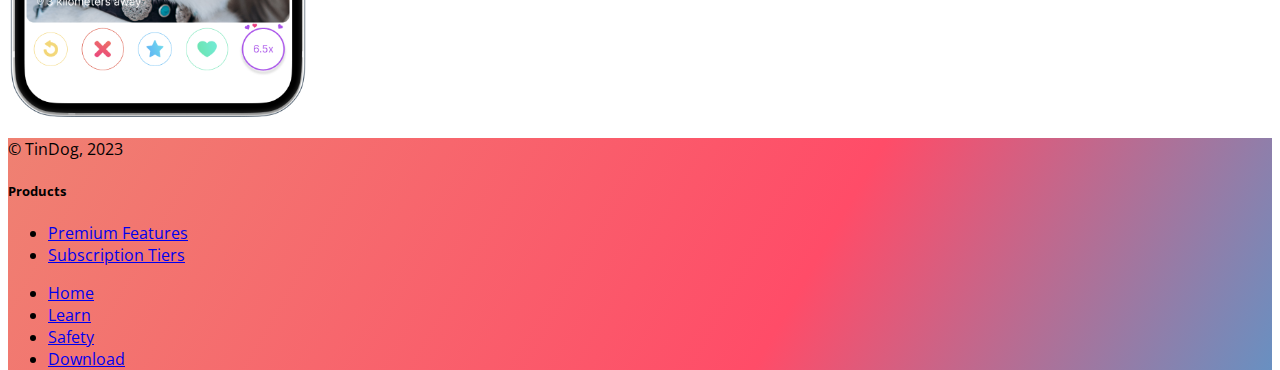
<file: premium-features.html>
<!DOCTYPE html>
<html lang="en">

<head>
    <meta charset="UTF-8">
    <meta name="viewport" content="width=device-width, initial-scale=1.0">
    <meta name="description" content="Tinder for dogs">
    <meta name="keywords" content="Love, dog, date, meeting, tinder">
    <meta name="author" content="Elizaveta Vygovskaia">
    <link href="/assets/img/dog.ico" rel="icon">

    <title>TinDog</title>
    <!-- Google fonts -->
    <link rel="preconnect" href="https://fonts.googleapis.com">
    <link rel="preconnect" href="https://fonts.gstatic.com" crossorigin>
    <link href="https://fonts.googleapis.com/css2?family=Open+Sans&display=swap" rel="stylesheet">

    <!-- Bootstrap core CSS-->
    <link href="https://cdn.jsdelivr.net/npm/bootstrap@5.3.2/dist/css/bootstrap.min.css" rel="stylesheet"
        integrity="sha384-T3c6CoIi6uLrA9TneNEoa7RxnatzjcDSCmG1MXxSR1GAsXEV/Dwwykc2MPK8M2HN" crossorigin="anonymous">

    <link href="/assets/css/styles.css" rel="stylesheet">

</head>

<body>
    <!-- Title -->
    <section id="title">
        <nav class="navbar navbar-expand-md bg-transparent mb-4 h6">
            <div class="container-fluid">
                <img src="/assets/img/dog_heart.svg" alt="paw-in-the-heart" width="30" class="pe-2" />
                <a class="navbar-brand" href="/index.html">TinDog</a>
                <button class="navbar-toggler collapsed" type="button" data-bs-toggle="collapse"
                    data-bs-target="#navbarCollapse" aria-controls="navbarCollapse" aria-expanded="false"
                    aria-label="Toggle navigation">
                    <span class="navbar-toggler-icon"></span>
                </button>
                <div class="navbar-collapse collapse" id="navbarCollapse">
                    <ul class="navbar-nav me-auto mb-2 mb-md-0">
                        <li class="nav-item dropdown">
                            <a class="nav-link dropdown-toggle" href="#" data-bs-toggle="dropdown"
                                aria-expanded="false">Products</a>
                            <ul class="dropdown-menu">
                                <li><a class="dropdown-item" href="/premium-features.html">Premium
                                        Features</a></li>
                                <li><a class="dropdown-item" href="/tiers.html">Subscription
                                        Tiers</a></li>
                            </ul>
                        </li>
                        <li class="nav-item">
                            <a class="nav-link" aria-current="page" href="#">Learn</a>
                        </li>
                        <li class="nav-item">
                            <a class="nav-link" href="/safety.html">Safety</a>
                        </li>
                        <li class="nav-item">
                            <a class="nav-link" href="/download.html">Download</a>
                        </li>
                    </ul>
                </div>
            </div>
        </nav>
    </section>

    <section id="premium-features">
        <div class="container col-xxl-8 px-4 py-5">
            <div class="row flex-lg-row-reverse align-items-center g-5 py-5">
                <div class="col-10 col-sm-8 col-lg-6">
                    <img src="/assets/img/super-like.png" class="d-block mx-lg-auto img-fluid" alt="super-like"
                        width="300px" loading="lazy">
                </div>
                <div class="col-lg-6">
                    <img src="/assets/img/Star.png" alt="star" width="50" class="mb-3" />
                    <p class="display-6 fw-bold text-body-emphasis lh-1 mb-3">Stand Out With a Super Like
                    </p>
                    <p class="lead">Increase your chances of matching by 3x and have convos that last 70% longer. All
                        members get 1 free Super Like™ a month.</p>
                </div>
            </div>
        </div>
        <div class="container col-xxl-8 px-4 py-5">
            <div class="row flex-lg-row-reverse align-items-center g-5 py-5">

                <div class="col-lg-6">
                    <img src="/assets/img/Boost.png" alt="star" width="50" class="mb-3" />
                    <p class="display-6 fw-bold text-body-emphasis lh-1 mb-3">Boost Yourself To The Top
                    </p>
                    <p class="lead">Get up to 10x more profile views with the tap of a button—maximize your time and
                        match potential.</p>
                </div>
                <div class="col-10 col-sm-8 col-lg-6">
                    <img src="/assets/img/boost-effect.png" class="d-block mx-lg-auto img-fluid" alt="boost effect"
                        width="300" loading="lazy">
                </div>
            </div>
        </div>
    </section>
    <!-- Footer -->
    <section id="footer">
        <div class="container">
            <footer class="row row-cols-1 row-cols-sm-2 row-cols-md-5 py-5 my-5 border-top">
                <div class="col mb-3">
                    <p class="text-body-secondary">© TinDog, 2023</p>
                </div>

                <div class="col mb-3">

                </div>

                <div class="col mb-3">
                    <h5>Products</h5>
                    <ul class="nav flex-column">
                        <li class="nav-item mb-2"><a href="/premium-features.html"
                                class="nav-link p-0 text-body-secondary">Premium
                                Features</a></li>
                        <li class="nav-item mb-2"><a href="/tiers.html"
                                class="nav-link p-0 text-body-secondary">Subscription
                                Tiers</a></li>
                    </ul>
                </div>
                <div class="col mb-3">
                    <ul class="nav flex-column">
                        <li class="nav-item mb-2"><a href="/index.html"
                                class="nav-link p-0 text-body-secondary">Home</a></li>
                        <li class="nav-item mb-2"><a href="/learn.html"
                                class="nav-link p-0 text-body-secondary">Learn</a>
                        </li>
                        <li class="nav-item mb-2"><a href="/safety.html"
                                class="nav-link p-0 text-body-secondary">Safety</a>
                        </li>
                        <li class="nav-item mb-2"><a href="/download.html"
                                class="nav-link p-0 text-body-secondary">Download</a>
                        </li>
                    </ul>
                </div>
            </footer>
        </div>
    </section>

    <!-- Bootstrap core JavaScript -->
    <script src="https://cdn.jsdelivr.net/npm/bootstrap@5.3.2/dist/js/bootstrap.bundle.min.js"
        integrity="sha384-C6RzsynM9kWDrMNeT87bh95OGNyZPhcTNXj1NW7RuBCsyN/o0jlpcV8Qyq46cDfL"
        crossorigin="anonymous"></script>
</body>

</html>
</file>
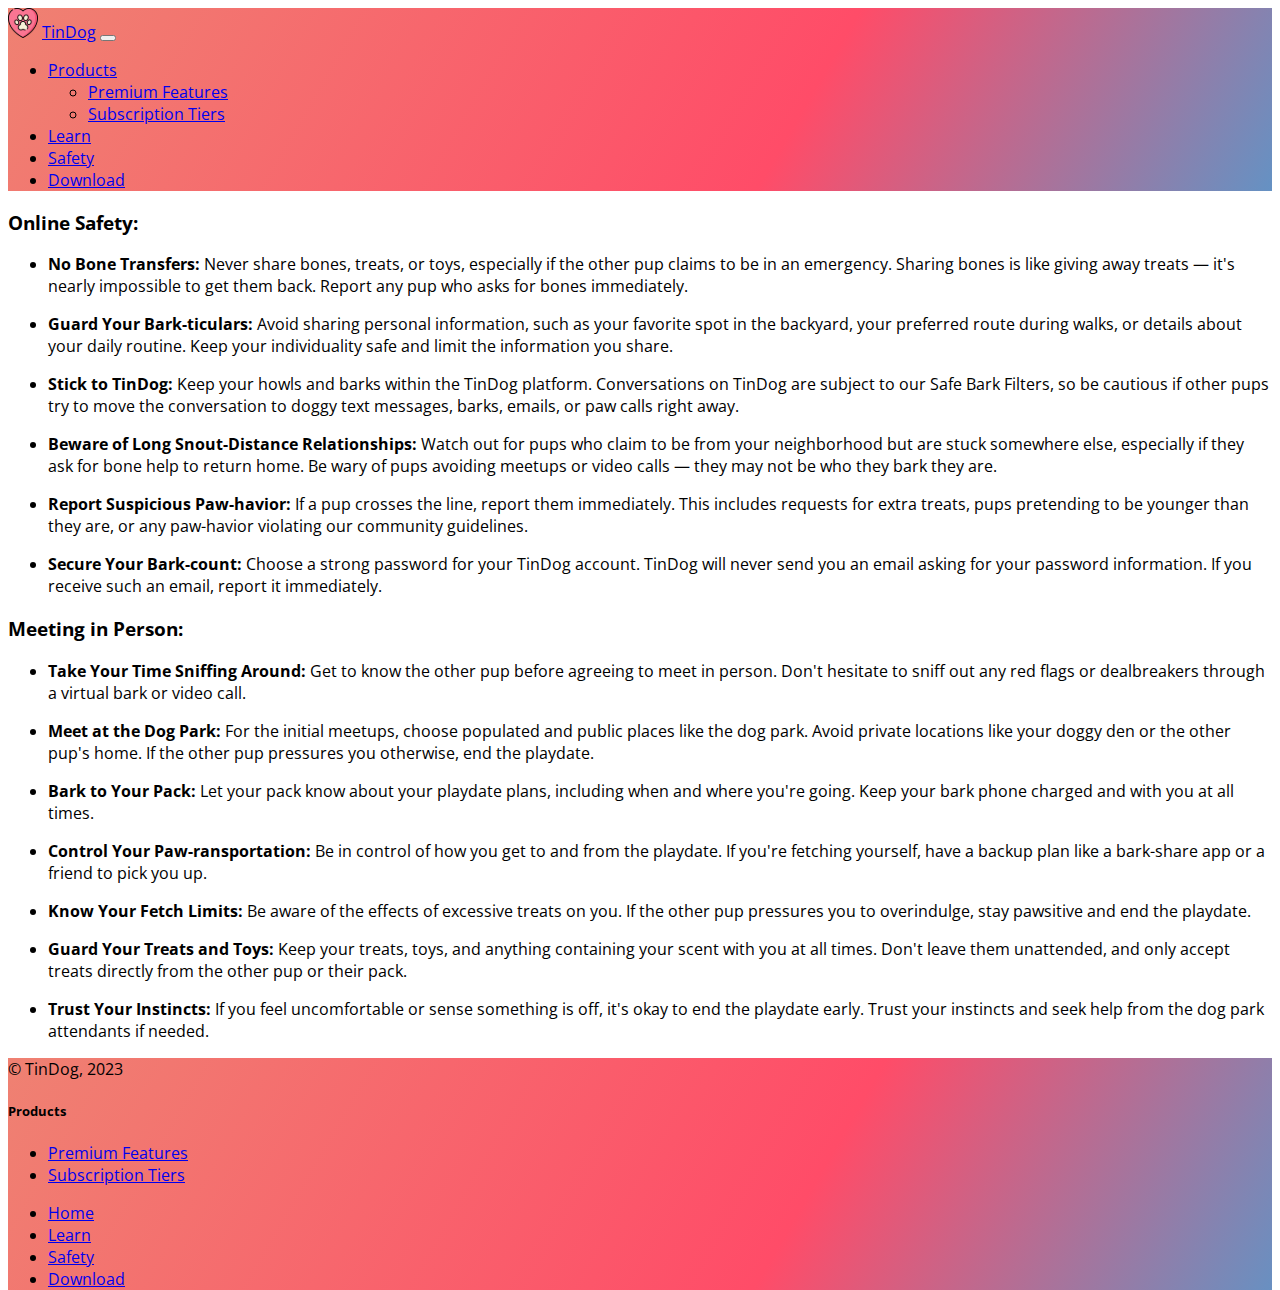
<file: safety.html>
<!DOCTYPE html>
<html lang="en">

<head>
    <meta charset="UTF-8">
    <meta name="viewport" content="width=device-width, initial-scale=1.0">
    <meta name="description" content="Tinder for dogs">
    <meta name="keywords" content="Love, dog, date, meeting, tinder">
    <meta name="author" content="Elizaveta Vygovskaia">
    <link href="/assets/img/dog.ico" rel="icon">

    <title>TinDog</title>
    <!-- Google fonts -->
    <link rel="preconnect" href="https://fonts.googleapis.com">
    <link rel="preconnect" href="https://fonts.gstatic.com" crossorigin>
    <link href="https://fonts.googleapis.com/css2?family=Open+Sans&display=swap" rel="stylesheet">

    <!-- Bootstrap core CSS-->
    <link href="https://cdn.jsdelivr.net/npm/bootstrap@5.3.2/dist/css/bootstrap.min.css" rel="stylesheet"
        integrity="sha384-T3c6CoIi6uLrA9TneNEoa7RxnatzjcDSCmG1MXxSR1GAsXEV/Dwwykc2MPK8M2HN" crossorigin="anonymous">

    <link href="/assets/css/styles.css" rel="stylesheet">

</head>

<body>
    <!-- Title -->
    <section id="title">
        <nav class="navbar navbar-expand-md bg-transparent mb-4 h6">
            <div class="container-fluid">
                <img src="/assets/img/dog_heart.svg" alt="paw-in-the-heart" width="30" class="pe-2" />
                <a class="navbar-brand" href="/index.html">TinDog</a>
                <button class="navbar-toggler collapsed" type="button" data-bs-toggle="collapse"
                    data-bs-target="#navbarCollapse" aria-controls="navbarCollapse" aria-expanded="false"
                    aria-label="Toggle navigation">
                    <span class="navbar-toggler-icon"></span>
                </button>
                <div class="navbar-collapse collapse" id="navbarCollapse">
                    <ul class="navbar-nav me-auto mb-2 mb-md-0">
                        <li class="nav-item dropdown">
                            <a class="nav-link dropdown-toggle" href="#" data-bs-toggle="dropdown"
                                aria-expanded="false">Products</a>
                            <ul class="dropdown-menu">
                                <li><a class="dropdown-item" href="/premium-features.html">Premium
                                        Features</a></li>
                                <li><a class="dropdown-item" href="/tiers.html">Subscription
                                        Tiers</a></li>
                            </ul>
                        </li>
                        <li class="nav-item">
                            <a class="nav-link" aria-current="page" href="/learn.html">Learn</a>
                        </li>
                        <li class="nav-item">
                            <a class="nav-link" href="/safety.html">Safety</a>
                        </li>
                        <li class="nav-item">
                            <a class="nav-link" href="/download.html">Download</a>
                        </li>
                    </ul>
                </div>
            </div>
        </nav>
    </section>

    <section id="safety">
        <div class="container">
            <h3>Online Safety:</h3>
            <ul>
                <li>
                    <p><strong>No Bone Transfers:</strong> Never share bones, treats, or toys, especially if the other
                        pup claims to be in an emergency. Sharing bones is like giving away treats — it's nearly
                        impossible to get them back. Report any pup who asks for bones immediately.</p>
                </li>

                <li>
                    <p><strong>Guard Your Bark-ticulars:</strong> Avoid sharing personal information, such as your
                        favorite spot in the backyard, your preferred route during walks, or details about your daily
                        routine. Keep your individuality safe and limit the information you share.</p>
                </li>

                <li>
                    <p><strong>Stick to TinDog:</strong> Keep your howls and barks within the TinDog platform.
                        Conversations on TinDog are subject to our Safe Bark Filters, so be cautious if other pups try
                        to move the conversation to doggy text messages, barks, emails, or paw calls right away.</p>
                </li>

                <li>
                    <p><strong>Beware of Long Snout-Distance Relationships:</strong> Watch out for pups who claim to be
                        from your neighborhood but are stuck somewhere else, especially if they ask for bone help to
                        return home. Be wary of pups avoiding meetups or video calls — they may not be who they bark
                        they are.</p>
                </li>

                <li>
                    <p><strong>Report Suspicious Paw-havior:</strong> If a pup crosses the line, report them
                        immediately. This includes requests for extra treats, pups pretending to be younger than they
                        are, or any paw-havior violating our community guidelines.</p>
                </li>

                <li>
                    <p><strong>Secure Your Bark-count:</strong> Choose a strong password for your TinDog account. TinDog
                        will never send you an email asking for your password information. If you receive such an email,
                        report it immediately.</p>
                </li>
            </ul>

            <h3>Meeting in Person:</h3>
            <ul>
                <li>
                    <p><strong>Take Your Time Sniffing Around:</strong> Get to know the other pup before agreeing to
                        meet in person. Don't hesitate to sniff out any red flags or dealbreakers through a virtual bark
                        or video call.</p>
                </li>

                <li>
                    <p><strong>Meet at the Dog Park:</strong> For the initial meetups, choose populated and public
                        places like the dog park. Avoid private locations like your doggy den or the other pup's home.
                        If the other pup pressures you otherwise, end the playdate.</p>
                </li>

                <li>
                    <p><strong>Bark to Your Pack:</strong> Let your pack know about your playdate plans, including when
                        and where you're going. Keep your bark phone charged and with you at all times.</p>
                </li>

                <li>
                    <p><strong>Control Your Paw-ransportation:</strong> Be in control of how you get to and from the
                        playdate. If you're fetching yourself, have a backup plan like a bark-share app or a friend to
                        pick you up.</p>
                </li>

                <li>
                    <p><strong>Know Your Fetch Limits:</strong> Be aware of the effects of excessive treats on you. If
                        the other pup pressures you to overindulge, stay pawsitive and end the playdate.</p>
                </li>

                <li>
                    <p><strong>Guard Your Treats and Toys:</strong> Keep your treats, toys, and anything containing your
                        scent with you at all times. Don't leave them unattended, and only accept treats directly from
                        the other pup or their pack.</p>
                </li>

                <li>
                    <p><strong>Trust Your Instincts:</strong> If you feel uncomfortable or sense something is off, it's
                        okay to end the playdate early. Trust your instincts and seek help from the dog park attendants
                        if needed.</p>
                </li>
            </ul>

        </div>

    </section>
    <!-- Footer -->
    <section id="footer">
        <div class="container">
            <footer class="row row-cols-1 row-cols-sm-2 row-cols-md-5 py-5 my-5 border-top">
                <div class="col mb-3">
                    <p class="text-body-secondary">© TinDog, 2023</p>
                </div>

                <div class="col mb-3">

                </div>

                <div class="col mb-3">
                    <h5>Products</h5>
                    <ul class="nav flex-column">
                        <li class="nav-item mb-2"><a href="/premium-features.html"
                                class="nav-link p-0 text-body-secondary">Premium
                                Features</a></li>
                        <li class="nav-item mb-2"><a href="/tiers.html"
                                class="nav-link p-0 text-body-secondary">Subscription
                                Tiers</a></li>
                    </ul>
                </div>
                <div class="col mb-3">
                    <ul class="nav flex-column">
                        <li class="nav-item mb-2"><a href="/index.html"
                                class="nav-link p-0 text-body-secondary">Home</a></li>
                        <li class="nav-item mb-2"><a href="/learn.html"
                                class="nav-link p-0 text-body-secondary">Learn</a>
                        </li>
                        <li class="nav-item mb-2"><a href="/safety.html"
                                class="nav-link p-0 text-body-secondary">Safety</a>
                        </li>
                        <li class="nav-item mb-2"><a href="/download.html"
                                class="nav-link p-0 text-body-secondary">Download</a>
                        </li>
                    </ul>
                </div>
            </footer>
        </div>
    </section>

    <!-- Bootstrap core JavaScript -->
    <script src="https://cdn.jsdelivr.net/npm/bootstrap@5.3.2/dist/js/bootstrap.bundle.min.js"
        integrity="sha384-C6RzsynM9kWDrMNeT87bh95OGNyZPhcTNXj1NW7RuBCsyN/o0jlpcV8Qyq46cDfL"
        crossorigin="anonymous"></script>
</body>

</html>
</file>
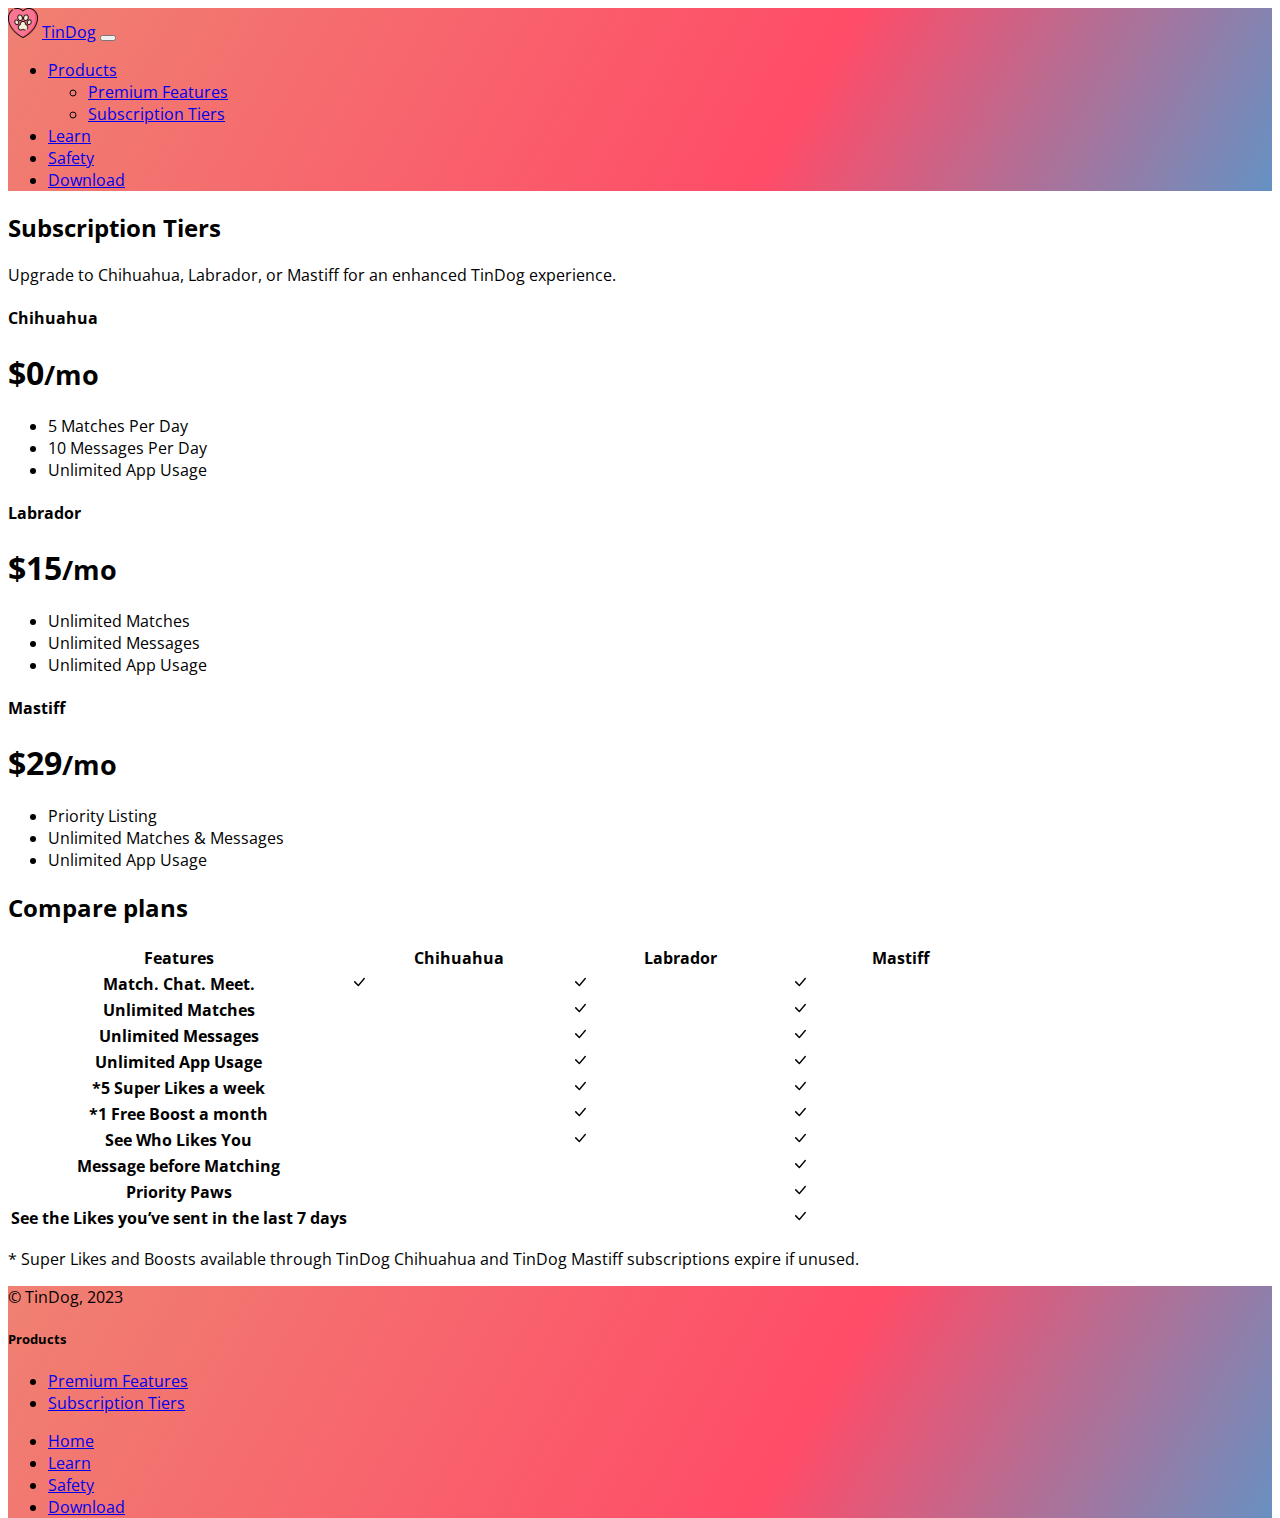
<file: tiers.html>
<!DOCTYPE html>
<html lang="en">

<head>
    <meta charset="UTF-8">
    <meta name="viewport" content="width=device-width, initial-scale=1.0">
    <meta name="description" content="Tinder for dogs">
    <meta name="keywords" content="Love, dog, date, meeting, tinder">
    <meta name="author" content="Elizaveta Vygovskaia">
    <link href="/assets/img/dog.ico" rel="icon">

    <title>TinDog</title>
    <!-- Google fonts -->
    <link rel="preconnect" href="https://fonts.googleapis.com">
    <link rel="preconnect" href="https://fonts.gstatic.com" crossorigin>
    <link href="https://fonts.googleapis.com/css2?family=Open+Sans&display=swap" rel="stylesheet">

    <!-- Bootstrap core CSS-->
    <link href="https://cdn.jsdelivr.net/npm/bootstrap@5.3.2/dist/css/bootstrap.min.css" rel="stylesheet"
        integrity="sha384-T3c6CoIi6uLrA9TneNEoa7RxnatzjcDSCmG1MXxSR1GAsXEV/Dwwykc2MPK8M2HN" crossorigin="anonymous">

    <link href="/assets/css/styles.css" rel="stylesheet">

</head>

<body>
    <!-- Title -->
    <section id="title">
        <nav class="navbar navbar-expand-md bg-transparent mb-4 h6">
            <div class="container-fluid">
                <img src="/assets/img/dog_heart.svg" alt="paw-in-the-heart" width="30" class="pe-2" />
                <a class="navbar-brand" href="/index.html">TinDog</a>
                <button class="navbar-toggler collapsed" type="button" data-bs-toggle="collapse"
                    data-bs-target="#navbarCollapse" aria-controls="navbarCollapse" aria-expanded="false"
                    aria-label="Toggle navigation">
                    <span class="navbar-toggler-icon"></span>
                </button>
                <div class="navbar-collapse collapse" id="navbarCollapse">
                    <ul class="navbar-nav me-auto mb-2 mb-md-0">
                        <li class="nav-item dropdown">
                            <a class="nav-link dropdown-toggle" href="#" data-bs-toggle="dropdown"
                                aria-expanded="false">Products</a>
                            <ul class="dropdown-menu">
                                <li><a class="dropdown-item" href="/premium-features.html">Premium
                                        Features</a></li>
                                <li><a class="dropdown-item" href="/tiers.html">Subscription
                                        Tiers</a></li>
                            </ul>
                        </li>
                        <li class="nav-item">
                            <a class="nav-link" aria-current="page" href="/learn.html">Learn</a>
                        </li>
                        <li class="nav-item">
                            <a class="nav-link" href="/safety.html">Safety</a>
                        </li>
                        <li class="nav-item">
                            <a class="nav-link" href="/download.html">Download</a>
                        </li>
                    </ul>
                </div>
            </div>
        </nav>
    </section>

    <section id="tiers">
        <div class="container">
            <div class="pricing-header p-3 pb-md-4 mx-auto text-center">
                <h2 class="display-4 fw-normal text-body-emphasis">Subscription Tiers</h2>
                <p>Upgrade to Chihuahua, Labrador, or Mastiff for an enhanced TinDog experience.</p>
            </div>
            <div class="row row-cols-1 row-cols-md-3 mb-3 text-center">
                <div class="col">
                    <div class="card mb-4 rounded-3 shadow-sm">
                        <div class="card-header py-3">
                            <h4 class="my-0 fw-normal">Chihuahua</h4>
                        </div>
                        <div class="card-body">
                            <h1 class="card-title pricing-card-title">$0<small
                                    class="text-body-secondary fw-light">/mo</small></h1>
                            <ul class="list-unstyled mt-3 mb-4">
                                <li>5 Matches Per Day</li>
                                <li>10 Messages Per Day</li>
                                <li>Unlimited App Usage</li>
                            </ul>
                        </div>
                    </div>
                </div>
                <div class="col">
                    <div class="card mb-4 rounded-3 shadow-sm">
                        <div class="card-header py-3 bg-secondary text-light">
                            <h4 class="my-0 fw-normal">Labrador</h4>
                        </div>
                        <div class="card-body">
                            <h1 class="card-title pricing-card-title">$15<small
                                    class="text-body-secondary fw-light">/mo</small></h1>
                            <ul class="list-unstyled mt-3 mb-4">
                                <li>Unlimited Matches</li>
                                <li>Unlimited Messages</li>
                                <li>Unlimited App Usage</li>
                            </ul>
                        </div>
                    </div>
                </div>
                <div class="col">
                    <div class="card mb-4 rounded-3 shadow-sm border-dark">
                        <div class="card-header py-3 text-bg-dark border-dark">
                            <h4 class="my-0 fw-normal">Mastiff</h4>
                        </div>
                        <div class="card-body">
                            <h1 class="card-title pricing-card-title">$29<small
                                    class="text-body-secondary fw-light">/mo</small></h1>
                            <ul class="list-unstyled mt-3 mb-4">
                                <li>Priority Listing</li>
                                <li>Unlimited Matches & Messages</li>
                                <li>Unlimited App Usage</li>
                            </ul>
                        </div>
                    </div>
                </div>
            </div>
        </div>
        <div class="container">
            <h2 class="display-6 text-center mb-4">Compare plans</h2>
            <div class="table-responsive">
                <table class="table text-center table-bordered">
                    <thead>
                        <tr>
                            <th style="width: 34%;" class="bg-body-secondary ">Features</th>
                            <th style="width: 22%;">Chihuahua</th>
                            <th style="width: 22%;" class="bg-secondary text-light">Labrador</th>
                            <th style="width: 22%;" class="bg-dark text-light">Mastiff</th>
                        </tr>
                    </thead>
                    <tbody>
                        <tr>
                            <th scope="row" class="text-start">Match. Chat. Meet.</th>
                            <td><svg xmlns="http://www.w3.org/2000/svg" width="16" height="16" fill="currentColor"
                                    class="bi bi-check-lg" viewBox="0 0 16 16">
                                    <path
                                        d="M12.736 3.97a.733.733 0 0 1 1.047 0c.286.289.29.756.01 1.05L7.88 12.01a.733.733 0 0 1-1.065.02L3.217 8.384a.757.757 0 0 1 0-1.06.733.733 0 0 1 1.047 0l3.052 3.093 5.4-6.425a.247.247 0 0 1 .02-.022" />
                                </svg></td>
                            <td><svg xmlns="http://www.w3.org/2000/svg" width="16" height="16" fill="currentColor"
                                    class="bi bi-check-lg" viewBox="0 0 16 16">
                                    <path
                                        d="M12.736 3.97a.733.733 0 0 1 1.047 0c.286.289.29.756.01 1.05L7.88 12.01a.733.733 0 0 1-1.065.02L3.217 8.384a.757.757 0 0 1 0-1.06.733.733 0 0 1 1.047 0l3.052 3.093 5.4-6.425a.247.247 0 0 1 .02-.022" />
                                </svg></td>
                            <td><svg xmlns="http://www.w3.org/2000/svg" width="16" height="16" fill="currentColor"
                                    class="bi bi-check-lg" viewBox="0 0 16 16">
                                    <path
                                        d="M12.736 3.97a.733.733 0 0 1 1.047 0c.286.289.29.756.01 1.05L7.88 12.01a.733.733 0 0 1-1.065.02L3.217 8.384a.757.757 0 0 1 0-1.06.733.733 0 0 1 1.047 0l3.052 3.093 5.4-6.425a.247.247 0 0 1 .02-.022" />
                                </svg></td>
                        </tr>
                        <tr>
                            <th scope="row" class="text-start">Unlimited Matches</th>
                            <td></td>
                            <td><svg xmlns="http://www.w3.org/2000/svg" width="16" height="16" fill="currentColor"
                                    class="bi bi-check-lg" viewBox="0 0 16 16">
                                    <path
                                        d="M12.736 3.97a.733.733 0 0 1 1.047 0c.286.289.29.756.01 1.05L7.88 12.01a.733.733 0 0 1-1.065.02L3.217 8.384a.757.757 0 0 1 0-1.06.733.733 0 0 1 1.047 0l3.052 3.093 5.4-6.425a.247.247 0 0 1 .02-.022" />
                                </svg></td>
                            <td><svg xmlns="http://www.w3.org/2000/svg" width="16" height="16" fill="currentColor"
                                    class="bi bi-check-lg" viewBox="0 0 16 16">
                                    <path
                                        d="M12.736 3.97a.733.733 0 0 1 1.047 0c.286.289.29.756.01 1.05L7.88 12.01a.733.733 0 0 1-1.065.02L3.217 8.384a.757.757 0 0 1 0-1.06.733.733 0 0 1 1.047 0l3.052 3.093 5.4-6.425a.247.247 0 0 1 .02-.022" />
                                </svg></td>
                        </tr>
                    </tbody>

                    <tbody>
                        <tr>
                            <th scope="row" class="text-start">Unlimited Messages</th>
                            <td></td>
                            <td><svg xmlns="http://www.w3.org/2000/svg" width="16" height="16" fill="currentColor"
                                    class="bi bi-check-lg" viewBox="0 0 16 16">
                                    <path
                                        d="M12.736 3.97a.733.733 0 0 1 1.047 0c.286.289.29.756.01 1.05L7.88 12.01a.733.733 0 0 1-1.065.02L3.217 8.384a.757.757 0 0 1 0-1.06.733.733 0 0 1 1.047 0l3.052 3.093 5.4-6.425a.247.247 0 0 1 .02-.022" />
                                </svg></td>
                            <td><svg xmlns="http://www.w3.org/2000/svg" width="16" height="16" fill="currentColor"
                                    class="bi bi-check-lg" viewBox="0 0 16 16">
                                    <path
                                        d="M12.736 3.97a.733.733 0 0 1 1.047 0c.286.289.29.756.01 1.05L7.88 12.01a.733.733 0 0 1-1.065.02L3.217 8.384a.757.757 0 0 1 0-1.06.733.733 0 0 1 1.047 0l3.052 3.093 5.4-6.425a.247.247 0 0 1 .02-.022" />
                                </svg></td>
                        </tr>
                        <tr>
                            <th scope="row" class="text-start">Unlimited App Usage</th>
                            <td></td>
                            <td><svg xmlns="http://www.w3.org/2000/svg" width="16" height="16" fill="currentColor"
                                    class="bi bi-check-lg" viewBox="0 0 16 16">
                                    <path
                                        d="M12.736 3.97a.733.733 0 0 1 1.047 0c.286.289.29.756.01 1.05L7.88 12.01a.733.733 0 0 1-1.065.02L3.217 8.384a.757.757 0 0 1 0-1.06.733.733 0 0 1 1.047 0l3.052 3.093 5.4-6.425a.247.247 0 0 1 .02-.022" />
                                </svg></td>
                            <td><svg xmlns="http://www.w3.org/2000/svg" width="16" height="16" fill="currentColor"
                                    class="bi bi-check-lg" viewBox="0 0 16 16">
                                    <path
                                        d="M12.736 3.97a.733.733 0 0 1 1.047 0c.286.289.29.756.01 1.05L7.88 12.01a.733.733 0 0 1-1.065.02L3.217 8.384a.757.757 0 0 1 0-1.06.733.733 0 0 1 1.047 0l3.052 3.093 5.4-6.425a.247.247 0 0 1 .02-.022" />
                                </svg></td>
                        </tr>
                        <tr>
                            <th scope="row" class="text-start">*5 Super Likes a week</th>
                            <td></td>
                            <td><svg xmlns="http://www.w3.org/2000/svg" width="16" height="16" fill="currentColor"
                                    class="bi bi-check-lg" viewBox="0 0 16 16">
                                    <path
                                        d="M12.736 3.97a.733.733 0 0 1 1.047 0c.286.289.29.756.01 1.05L7.88 12.01a.733.733 0 0 1-1.065.02L3.217 8.384a.757.757 0 0 1 0-1.06.733.733 0 0 1 1.047 0l3.052 3.093 5.4-6.425a.247.247 0 0 1 .02-.022" />
                                </svg></td>
                            <td><svg xmlns="http://www.w3.org/2000/svg" width="16" height="16" fill="currentColor"
                                    class="bi bi-check-lg" viewBox="0 0 16 16">
                                    <path
                                        d="M12.736 3.97a.733.733 0 0 1 1.047 0c.286.289.29.756.01 1.05L7.88 12.01a.733.733 0 0 1-1.065.02L3.217 8.384a.757.757 0 0 1 0-1.06.733.733 0 0 1 1.047 0l3.052 3.093 5.4-6.425a.247.247 0 0 1 .02-.022" />
                                </svg></td>
                        </tr>
                        <tr>
                            <th scope="row" class="text-start">*1 Free Boost a month</th>
                            <td></td>
                            <td><svg xmlns="http://www.w3.org/2000/svg" width="16" height="16" fill="currentColor"
                                    class="bi bi-check-lg" viewBox="0 0 16 16">
                                    <path
                                        d="M12.736 3.97a.733.733 0 0 1 1.047 0c.286.289.29.756.01 1.05L7.88 12.01a.733.733 0 0 1-1.065.02L3.217 8.384a.757.757 0 0 1 0-1.06.733.733 0 0 1 1.047 0l3.052 3.093 5.4-6.425a.247.247 0 0 1 .02-.022" />
                                </svg></td>
                            <td><svg xmlns="http://www.w3.org/2000/svg" width="16" height="16" fill="currentColor"
                                    class="bi bi-check-lg" viewBox="0 0 16 16">
                                    <path
                                        d="M12.736 3.97a.733.733 0 0 1 1.047 0c.286.289.29.756.01 1.05L7.88 12.01a.733.733 0 0 1-1.065.02L3.217 8.384a.757.757 0 0 1 0-1.06.733.733 0 0 1 1.047 0l3.052 3.093 5.4-6.425a.247.247 0 0 1 .02-.022" />
                                </svg></td>
                        </tr>
                        <tr>
                            <th scope="row" class="text-start">See Who Likes You</th>
                            <td></td>
                            <td><svg xmlns="http://www.w3.org/2000/svg" width="16" height="16" fill="currentColor"
                                    class="bi bi-check-lg" viewBox="0 0 16 16">
                                    <path
                                        d="M12.736 3.97a.733.733 0 0 1 1.047 0c.286.289.29.756.01 1.05L7.88 12.01a.733.733 0 0 1-1.065.02L3.217 8.384a.757.757 0 0 1 0-1.06.733.733 0 0 1 1.047 0l3.052 3.093 5.4-6.425a.247.247 0 0 1 .02-.022" />
                                </svg></td>
                            <td><svg xmlns="http://www.w3.org/2000/svg" width="16" height="16" fill="currentColor"
                                    class="bi bi-check-lg" viewBox="0 0 16 16">
                                    <path
                                        d="M12.736 3.97a.733.733 0 0 1 1.047 0c.286.289.29.756.01 1.05L7.88 12.01a.733.733 0 0 1-1.065.02L3.217 8.384a.757.757 0 0 1 0-1.06.733.733 0 0 1 1.047 0l3.052 3.093 5.4-6.425a.247.247 0 0 1 .02-.022" />
                                </svg></td>
                        </tr>
                        <tr>
                            <th scope="row" class="text-start">Message before Matching</th>
                            <td></td>
                            <td></td>
                            <td><svg xmlns="http://www.w3.org/2000/svg" width="16" height="16" fill="currentColor"
                                    class="bi bi-check-lg" viewBox="0 0 16 16">
                                    <path
                                        d="M12.736 3.97a.733.733 0 0 1 1.047 0c.286.289.29.756.01 1.05L7.88 12.01a.733.733 0 0 1-1.065.02L3.217 8.384a.757.757 0 0 1 0-1.06.733.733 0 0 1 1.047 0l3.052 3.093 5.4-6.425a.247.247 0 0 1 .02-.022" />
                                </svg></td>
                        </tr>
                        <tr>
                            <th scope="row" class="text-start">Priority Paws</th>
                            <td></td>
                            <td></td>
                            <td><svg xmlns="http://www.w3.org/2000/svg" width="16" height="16" fill="currentColor"
                                    class="bi bi-check-lg" viewBox="0 0 16 16">
                                    <path
                                        d="M12.736 3.97a.733.733 0 0 1 1.047 0c.286.289.29.756.01 1.05L7.88 12.01a.733.733 0 0 1-1.065.02L3.217 8.384a.757.757 0 0 1 0-1.06.733.733 0 0 1 1.047 0l3.052 3.093 5.4-6.425a.247.247 0 0 1 .02-.022" />
                                </svg></td>
                        </tr>
                        <tr>
                            <th scope="row" class="text-start">See the Likes you’ve sent in the last 7 days</th>
                            <td></td>
                            <td></td>
                            <td><svg xmlns="http://www.w3.org/2000/svg" width="16" height="16" fill="currentColor"
                                    class="bi bi-check-lg" viewBox="0 0 16 16">
                                    <path
                                        d="M12.736 3.97a.733.733 0 0 1 1.047 0c.286.289.29.756.01 1.05L7.88 12.01a.733.733 0 0 1-1.065.02L3.217 8.384a.757.757 0 0 1 0-1.06.733.733 0 0 1 1.047 0l3.052 3.093 5.4-6.425a.247.247 0 0 1 .02-.022" />
                                </svg></td>
                        </tr>
                    </tbody>
                </table>
                <p>* Super Likes and Boosts available through TinDog Chihuahua and TinDog Mastiff subscriptions expire
                    if unused.</p>
            </div>
        </div>




    </section>
    <!-- Footer -->
    <section id="footer">
        <div class="container">
            <footer class="row row-cols-1 row-cols-sm-2 row-cols-md-5 py-5 my-5 border-top">
                <div class="col mb-3">
                    <p class="text-body-secondary">© TinDog, 2023</p>
                </div>

                <div class="col mb-3">

                </div>

                <div class="col mb-3">
                    <h5>Products</h5>
                    <ul class="nav flex-column">
                        <li class="nav-item mb-2"><a href="/premium-features.html"
                                class="nav-link p-0 text-body-secondary">Premium
                                Features</a></li>
                        <li class="nav-item mb-2"><a href="/tiers.html"
                                class="nav-link p-0 text-body-secondary">Subscription
                                Tiers</a></li>
                    </ul>
                </div>
                <div class="col mb-3">
                    <ul class="nav flex-column">
                        <li class="nav-item mb-2"><a href="/index.html"
                                class="nav-link p-0 text-body-secondary">Home</a></li>
                        <li class="nav-item mb-2"><a href="/learn.html"
                                class="nav-link p-0 text-body-secondary">Learn</a>
                        </li>
                        <li class="nav-item mb-2"><a href="/safety.html"
                                class="nav-link p-0 text-body-secondary">Safety</a>
                        </li>
                        <li class="nav-item mb-2"><a href="/download.html"
                                class="nav-link p-0 text-body-secondary">Download</a>
                        </li>
                    </ul>
                </div>
            </footer>
        </div>
    </section>
    <!-- Bootstrap core JavaScript -->
    <script src="https://cdn.jsdelivr.net/npm/bootstrap@5.3.2/dist/js/bootstrap.bundle.min.js"
        integrity="sha384-C6RzsynM9kWDrMNeT87bh95OGNyZPhcTNXj1NW7RuBCsyN/o0jlpcV8Qyq46cDfL"
        crossorigin="anonymous"></script>
</body>

</html>
</file>
<file: assets/css/styles.css>
html,
body {
    height: 100vh;
    font-family: 'Open Sans', sans-serif;
}


/* Default styling for the image */

  /* Hide the image on screens smaller than 576px (sm) */
  @media (max-width: 990px) {
    .img-fluid {
        display: none !important;
    }
    #title{
        padding-bottom: 50px;
    }
  }

#title, #footer{
    background: linear-gradient(300deg, #00bfff, #ff4c68, #ef8172);
    background-size: 120% 180%;
    animation: gradient-animation 18s ease infinite;
}

.feature-icon {
    width: 4rem;
    height: 4rem;
    border-radius: .75rem;
  }
  
  .icon-square {
    width: 3rem;
    height: 3rem;
    border-radius: .75rem;
  }
  
  .text-shadow-1 { text-shadow: 0 .125rem .25rem rgba(0, 0, 0, .25); }
  .text-shadow-2 { text-shadow: 0 .25rem .5rem rgba(0, 0, 0, .25); }
  .text-shadow-3 { text-shadow: 0 .5rem 1.5rem rgba(0, 0, 0, .25); }
  
  .card-cover {
    background-repeat: no-repeat;
    background-position: center center;
    background-size: cover;
  }
  
  .feature-icon-small {
    width: 3rem;
    height: 3rem;
  }



body.loading {
    background: linear-gradient(300deg, #00bfff, #ff4c68, #ef8172);
    background-size: 120% 180%;
    animation: gradient-animation 18s ease infinite;
  }

.txtTitle {
    fill: #F6F6F6;
}

.fade-in {
    position: absolute;
    width: 100%;
    height: 20%;
    animation: fadeIn 1s ease-in infinite alternate;
    margin-top:300px;
}

@keyframes fadeIn {
    from {
    opacity: 0;
    }
    to {
    opacity: 1;
    }
}


.gradient-background {
    background: linear-gradient(300deg, #00bfff, #ff4c68, #ef8172);
    background-size: 180% 180%;
    animation: gradient-animation 18s ease infinite;
}

@keyframes gradient-animation {
    0% {
        background-position: 0% 50%;
    }
    50% {
        background-position: 100% 50%;
    }
    100% {
        background-position: 0% 50%;
    }
}

.icon-square {
    width: 3rem;
    height: 3rem;
    border-radius: 0.75rem;
    }

.profile-img {
    height: 100px;
    border-radius: 50%;
}
.content {
    display:none;
}
.preloader {
    position: absolute;
    top: 0;
    left: 0;
    width: 100%;
    height: 100%;
    z-index: 9999;
    background-repeat: no-repeat; 
    background-position: center;
}

.txt-learn{
    text-align: justify !important;
}
</file>
